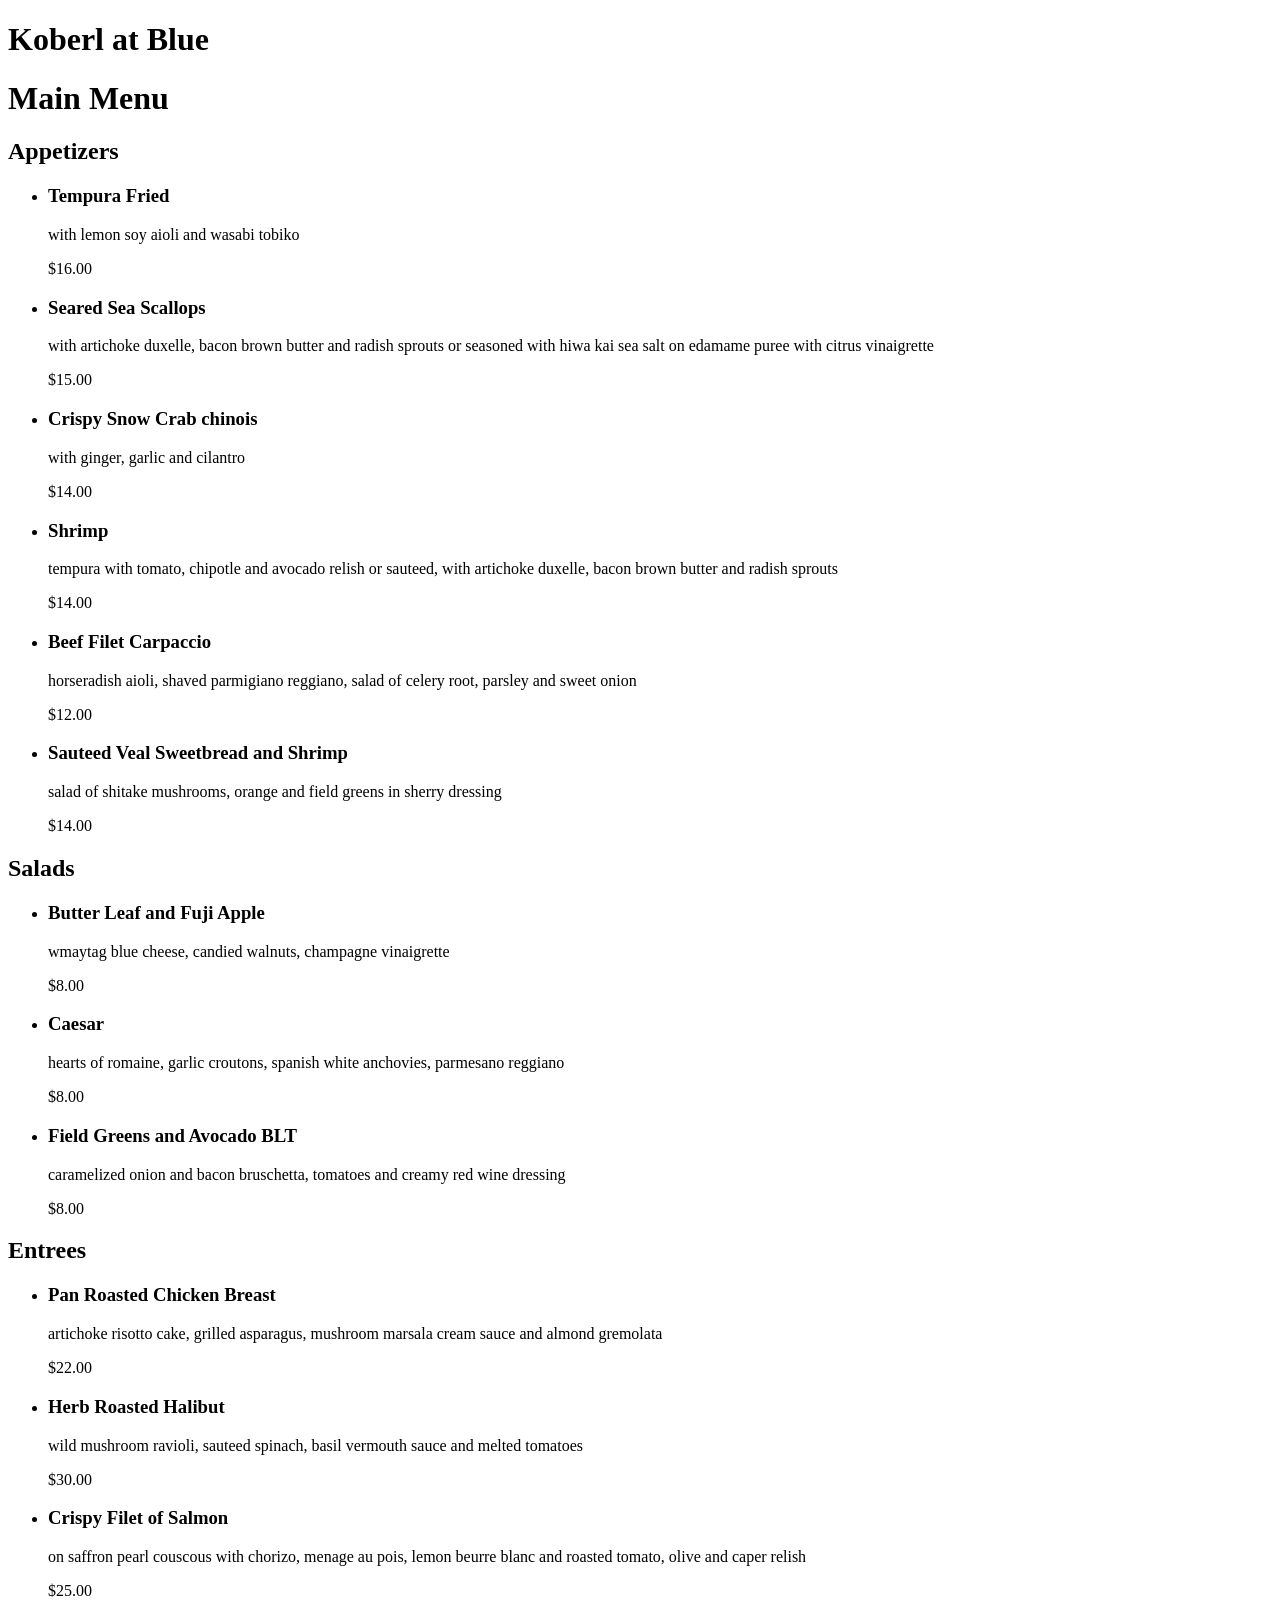
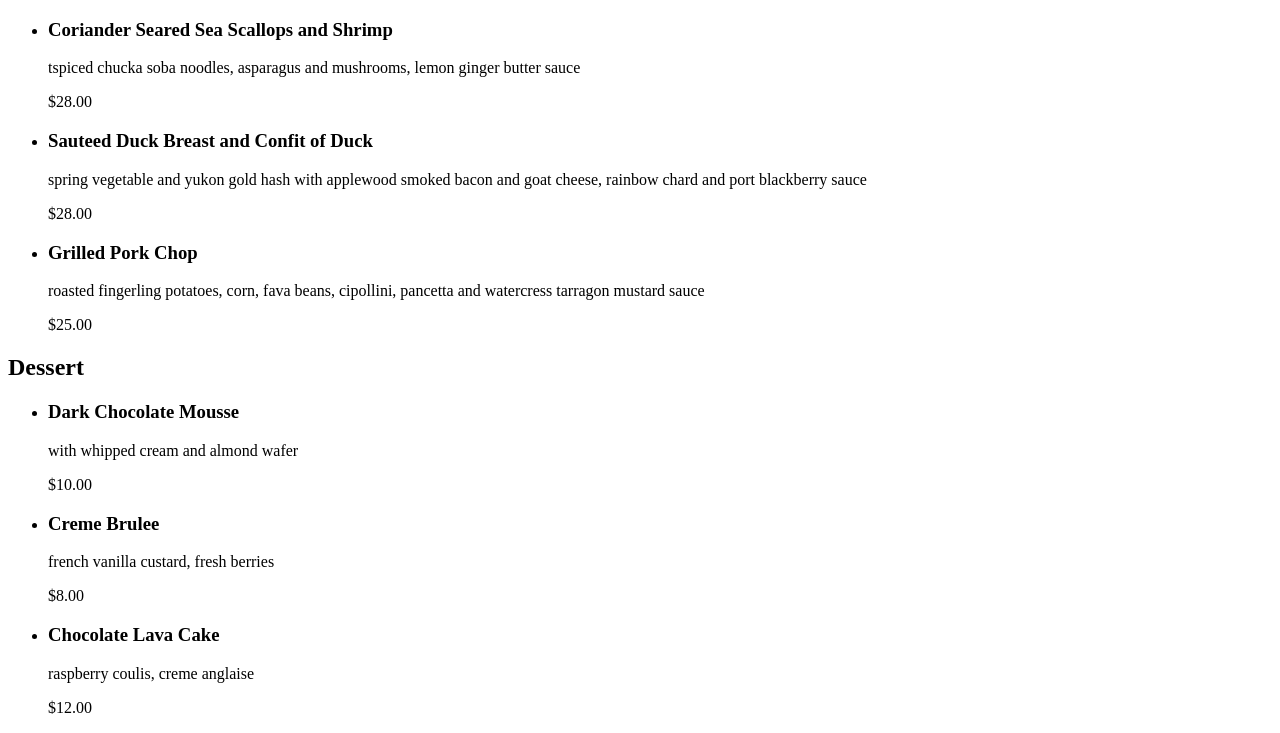
<file: grc338/restaurantmenu/index.html>
<!doctype html>  
<html lang="en">
   <head>
      <meta charset="UTF-8" />
      <meta name="viewport" content="width=device-width, initial-scale=1" />
      <meta http-equiv="Cache-Control" content="no-cache, no-store, must-revalidate" />
      <meta http-equiv="Pragma" content="no-cache" />
      <meta http-equiv="Expires" content="0" />
      <title>Koberl at Blue: Main Menu</title>
   </head>
   <body>
      <h1>Koberl at Blue </h1>
      <h1>Main Menu</h1>
      <h2>Appetizers</h2>
      <ul>
         <li>
            <h3>Tempura Fried</h3>
            <p>with lemon soy aioli and wasabi tobiko</p>
            <p>$16.00</p>
         </li>
         <li>
            <h3>Seared Sea Scallops</h3>
            <p>with artichoke duxelle, bacon brown butter
               and radish sprouts or seasoned with hiwa
               kai sea salt on edamame puree with citrus
               vinaigrette
            </p>
            <p>$15.00</p>
         </li>
         <li>
            <h3>Crispy Snow Crab chinois</h3>
            <p>with ginger, garlic and cilantro</p>
            <p>$14.00</p>
         </li>
         <li>
            <h3>Shrimp</h3>
            <p>tempura with tomato, chipotle and avocado
               relish or sauteed, with artichoke duxelle,
               bacon brown butter and radish sprouts
            </p>
            <p>$14.00</p>
         </li>
         <li>
            <h3>Beef Filet Carpaccio</h3>
            <p>horseradish aioli, shaved parmigiano reggiano,
               salad of celery root, parsley
               and sweet onion
            </p>
            <p>$12.00</p>
         </li>
         <li>
            <h3>Sauteed Veal Sweetbread and Shrimp</h3>
            <p>salad of shitake mushrooms,
               orange and field greens in sherry dressing
            </p>
            <p>$14.00</p>
         </li>
      </ul>
      <h2>Salads</h2>
      <ul>
         <li>
            <h3>Butter Leaf and Fuji Apple</h3>
            <p>wmaytag blue cheese, candied walnuts,
               champagne vinaigrette
            </p>
            <p>$8.00</p>
         </li>
         <li>
            <h3>Caesar</h3>
            <p>hearts of romaine, garlic croutons,
               spanish white anchovies, parmesano reggiano
            </p>
            <p>$8.00</p>
         </li>
         <li>
            <h3>Field Greens and Avocado BLT</h3>
            <p>caramelized onion and bacon bruschetta,
               tomatoes and creamy red wine dressing
            </p>
            <p>$8.00</p>
         </li>
      </ul>
      <h2>Entrees</h2>
      <ul>
         <li>
            <h3>Pan Roasted Chicken Breast</h3>
            <p>artichoke risotto cake, grilled asparagus,
               mushroom marsala cream sauce and almond gremolata
            </p>
            <p>$22.00</p>
         </li>
         <li>
            <h3>Herb Roasted Halibut</h3>
            <p>wild mushroom ravioli,
               sauteed spinach, basil vermouth sauce and melted tomatoes
            </p>
            <p>$30.00</p>
         </li>
         <li>
            <h3>Crispy Filet of Salmon</h3>
            <p>on saffron pearl couscous with chorizo, menage au pois,
               lemon beurre blanc and roasted tomato, olive and caper relish
            </p>
            <p>$25.00</p>
         </li>
         <li>
            <h3>Coriander Seared Sea Scallops and Shrimp</h3>
            <p>tspiced chucka soba noodles,
               asparagus and mushrooms, lemon ginger butter sauce
            </p>
            <p>$28.00</p>
         </li>
         <li>
            <h3>Sauteed Duck Breast and Confit of Duck</h3>
            <p>spring vegetable and yukon gold hash with applewood smoked bacon and goat cheese,
               rainbow chard and port blackberry sauce
            </p>
            <p>$28.00</p>
         </li>
         <li>
            <h3>Grilled Pork Chop</h3>
            <p>roasted fingerling potatoes, corn, fava beans,
               cipollini, pancetta and watercress tarragon mustard sauce
            </p>
            <p>$25.00</p>
         </li>
      </ul>
      <h2>Dessert</h2>
      <ul>
         <li>
            <h3>Dark Chocolate Mousse</h3>
            <p>with whipped cream and almond wafer</p>
            <p>$10.00</p>
         </li>
         <li>
            <h3>Creme Brulee</h3>
            <p>french vanilla custard, fresh berries</p>
            <p>$8.00</p>
         </li>
         <li>
            <h3>Chocolate Lava Cake</h3>
            <p>raspberry coulis, creme anglaise</p>
            <p>$12.00</p>
         </li>
      </ul>
   </body>
</html>
</file>
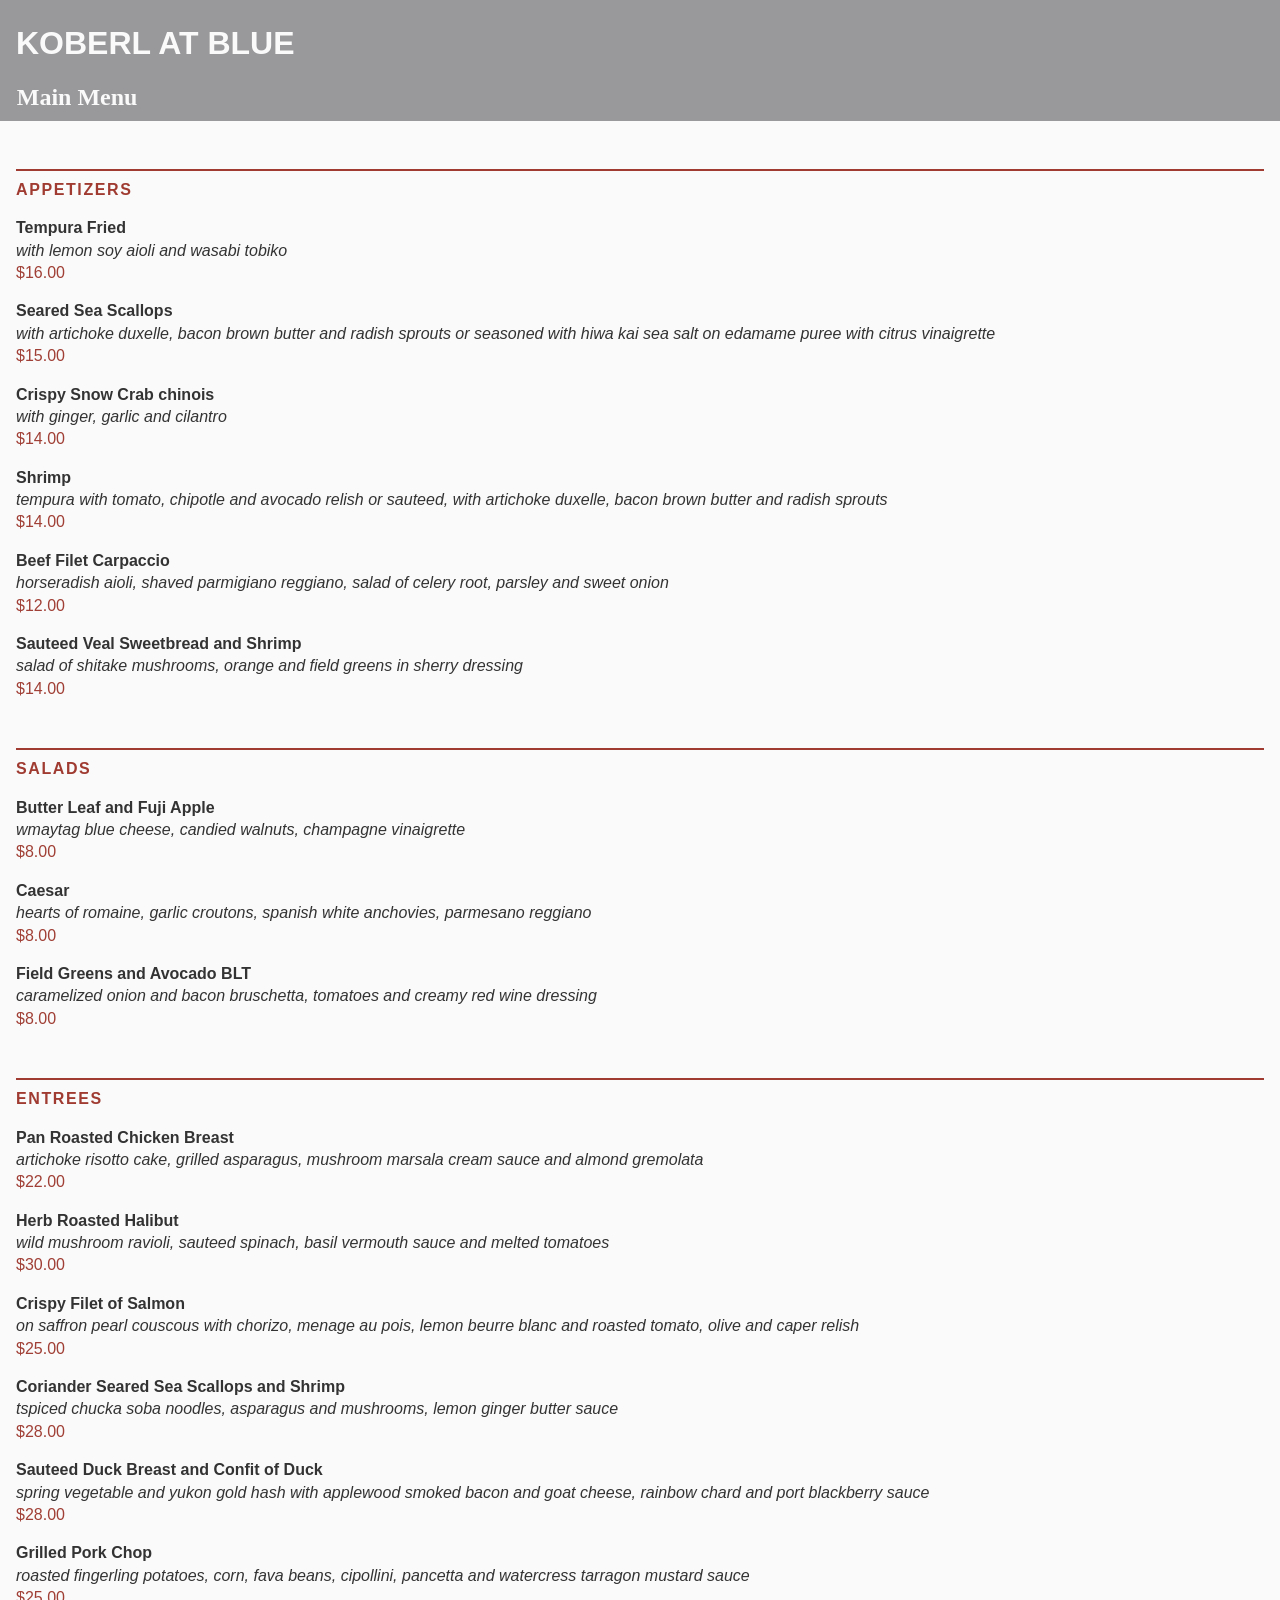
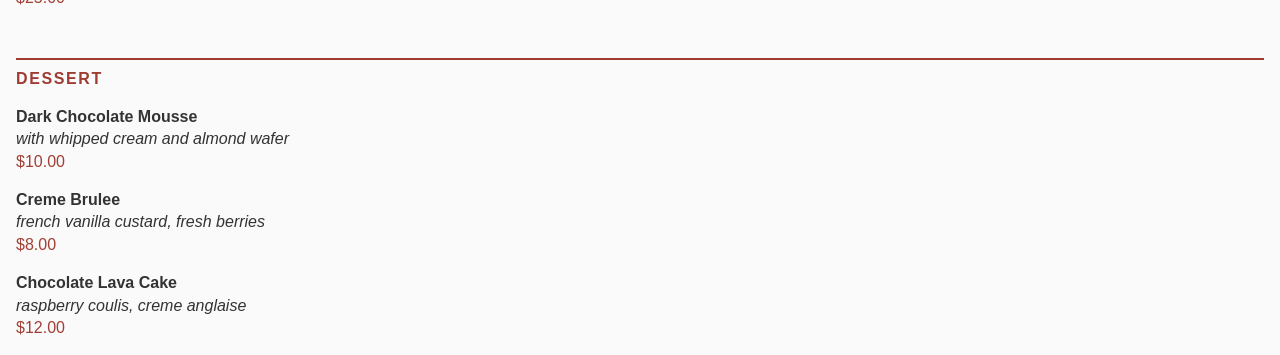
<file: grc338/restaurantmenucss/index.html>
<!doctype html>  
<html lang="en">
   <head>
      <meta charset="UTF-8" />
      <meta http-equiv="Cache-Control" content="no-cache, no-store, must-revalidate" />
      <meta http-equiv="Pragma" content="no-cache" />
      <meta http-equiv="Expires" content="0" />
      <meta name="viewport" content="width=device-width, initial-scale=1.0">  
      <link rel="stylesheet" type="text/css" href="style.css">
      <title>Koberl at Blue Menu</title>
   </head>
   <body>
      <h1>Koberl at Blue</h1>
      <h2>Main Menu</h2>
      <h3>Appetizers</h3>
      <ul>
         <li>
            <h4>Tempura Fried</h4>
            <p class="description">with lemon soy aioli and wasabi tobiko</p>
            <p class="price">$16.00</p>
         </li>
         <li>
            <h4>Seared Sea Scallops</h4>
            <p class="description">with artichoke duxelle, bacon brown butter
               and radish sprouts or seasoned with hiwa
               kai sea salt on edamame puree with citrus
               vinaigrette
            </p>
            <p class="price">$15.00</p>
         </li>
         <li>
            <h4>Crispy Snow Crab chinois</h4>
            <p class="description">with ginger, garlic and cilantro</p>
            <p class="price">$14.00</p>
         </li>
         <li>
            <h4>Shrimp</h4>
            <p class="description">tempura with tomato, chipotle and avocado
               relish or sauteed, with artichoke duxelle,
               bacon brown butter and radish sprouts
            </p>
            <p class="price">$14.00</p>
         </li>
         <li>
            <h4>Beef Filet Carpaccio</h4>
            <p class="description">horseradish aioli, shaved parmigiano reggiano,
               salad of celery root, parsley
               and sweet onion
            </p>
            <p class="price">$12.00</p>
         </li>
         <li>
            <h4>Sauteed Veal Sweetbread and Shrimp</h4>
            <p class="description">salad of shitake mushrooms,
               orange and field greens in sherry dressing
            </p>
            <p class="price">$14.00</p>
         </li>
      </ul>
      <h3>Salads</h3>
      <ul>
         <li>
            <h4>Butter Leaf and Fuji Apple</h4>
            <p class="description">wmaytag blue cheese, candied walnuts,
               champagne vinaigrette
            </p>
            <p class="price">$8.00</p>
         </li>
         <li>
            <h4>Caesar</h4>
            <p class="description">hearts of romaine, garlic croutons,
               spanish white anchovies, parmesano reggiano
            </p>
            <p class="price">$8.00</p>
         </li>
         <li>
            <h4>Field Greens and Avocado BLT</h4>
            <p class="description">caramelized onion and bacon bruschetta,
               tomatoes and creamy red wine dressing
            </p>
            <p class="price">$8.00</p>
         </li>
      </ul>
      <h3>Entrees</h3>
      <ul>
         <li>
            <h4>Pan Roasted Chicken Breast</h4>
            <p class="description">artichoke risotto cake, grilled asparagus,
               mushroom marsala cream sauce and almond gremolata
            </p>
            <p class="price">$22.00</p>
         </li>
         <li>
            <h4>Herb Roasted Halibut</h4>
            <p class="description">wild mushroom ravioli,
               sauteed spinach, basil vermouth sauce and melted tomatoes
            </p>
            <p class="price">$30.00</p>
         </li>
         <li>
            <h4>Crispy Filet of Salmon</h4>
            <p class="description">on saffron pearl couscous with chorizo, menage au pois,
               lemon beurre blanc and roasted tomato, olive and caper relish
            </p>
            <p class="price">$25.00</p>
         </li>
         <li>
            <h4>Coriander Seared Sea Scallops and Shrimp</h4>
            <p class="description">tspiced chucka soba noodles,
               asparagus and mushrooms, lemon ginger butter sauce
            </p>
            <p class="price">$28.00</p>
         </li>
         <li>
            <h4>Sauteed Duck Breast and Confit of Duck</h4>
            <p class="description">spring vegetable and yukon gold hash with applewood smoked bacon and goat cheese,
               rainbow chard and port blackberry sauce
            </p>
            <p class="price">$28.00</p>
         </li>
         <li>
            <h4>Grilled Pork Chop</h4>
            <p class="description">roasted fingerling potatoes, corn, fava beans,
               cipollini, pancetta and watercress tarragon mustard sauce
            </p>
            <p class="price">$25.00</p>
         </li>
      </ul>
      <h3>Dessert</h3>
      <ul>
         <li>
            <h4>Dark Chocolate Mousse</h4>
            <p class="description">with whipped cream and almond wafer</p>
            <p class="price">$10.00</p>
         </li>
         <li>
            <h4>Creme Brulee</h4>
            <p class="description">french vanilla custard, fresh berries</p>
            <p class="price">$8.00</p>
         </li>
         <li>
            <h4>Chocolate Lava Cake</h4>
            <p class="description">raspberry coulis, creme anglaise</p>
            <p class="price">$12.00</p>
         </li>
      </ul>
   </body>
</html>
</file>
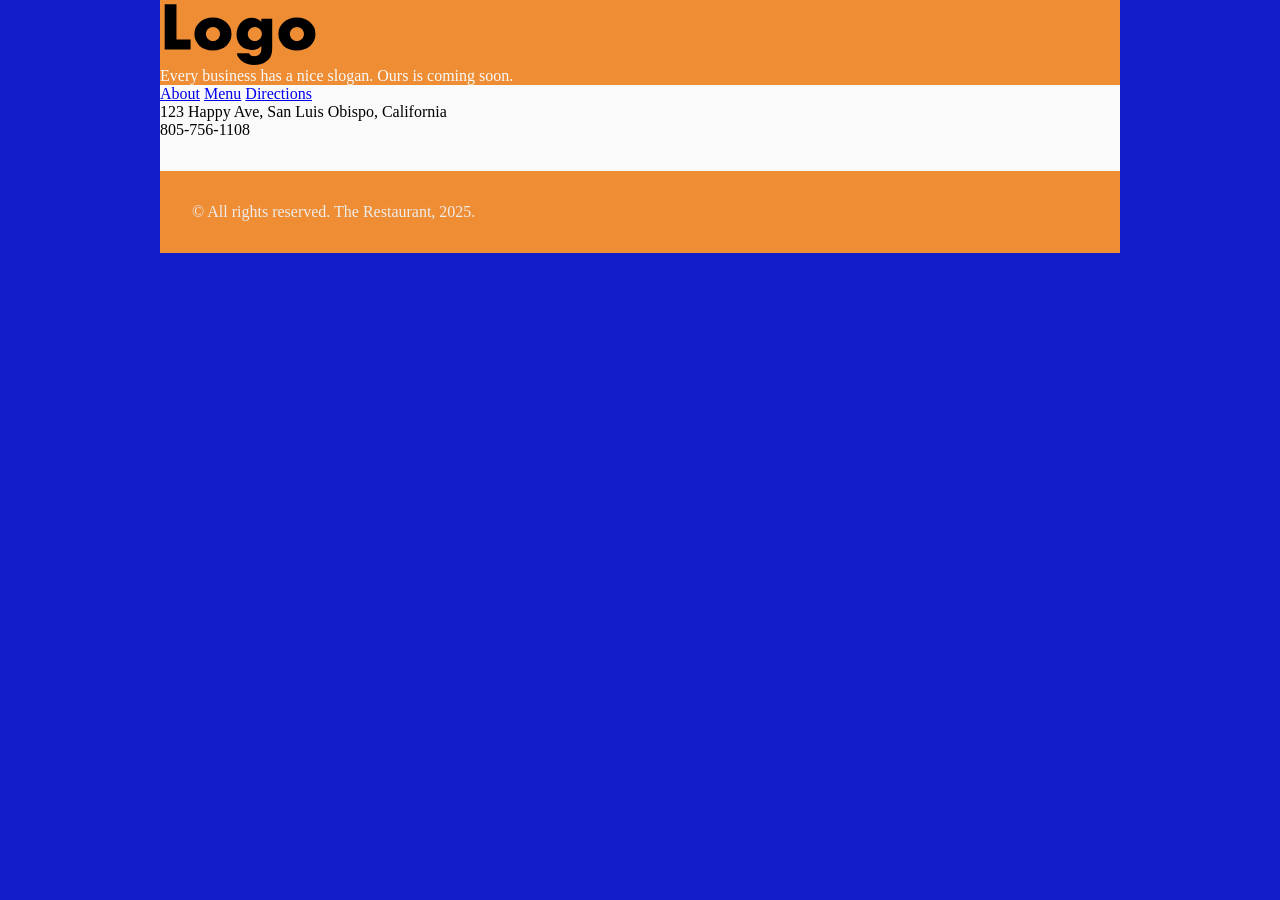
<file: grc338/website-content-hierarchy/index.html>
<!doctype html>  
    <html lang="en">  
        <head>  
            <meta charset="UTF-8">  
            <meta name="viewport" content="width=device-width, initial-scale=1">  
            <meta http-equiv="Cache-Control" content="no-cache, no-store, must-revalidate" />  
            <meta http-equiv="Pragma" content="no-cache" />  
            <meta http-equiv="Expires" content="0" />  
            <link rel="stylesheet" type="text/css" href="style.css" />
            <title>Untitled Document</title>  
        </head>   

        <body>  
        <div class="container">
           
          <header>
             <h1><a href="index.html"><img src="logo.svg" alt=""></a></h1>
             <h2>Every business has a nice slogan. Ours is coming soon.</h2>
          </header>
          <nav>
                <ul>
                    <li><a href="about.html">About</a></li>
                    <li><a href="menu.html">Menu</a></li>
                    <li><a href="Directions.html">Directions</a></li>
                </ul>
          </nav>
            <h3>123 Happy Ave, San Luis Obispo, California</h3>
            <h3>805-756-1108</h3>
          <footer>
             <p>© All rights reserved. The Restaurant, 2025.</p>
          </footer>
           
       </div>
              
        </body>  
    </html>
</file>
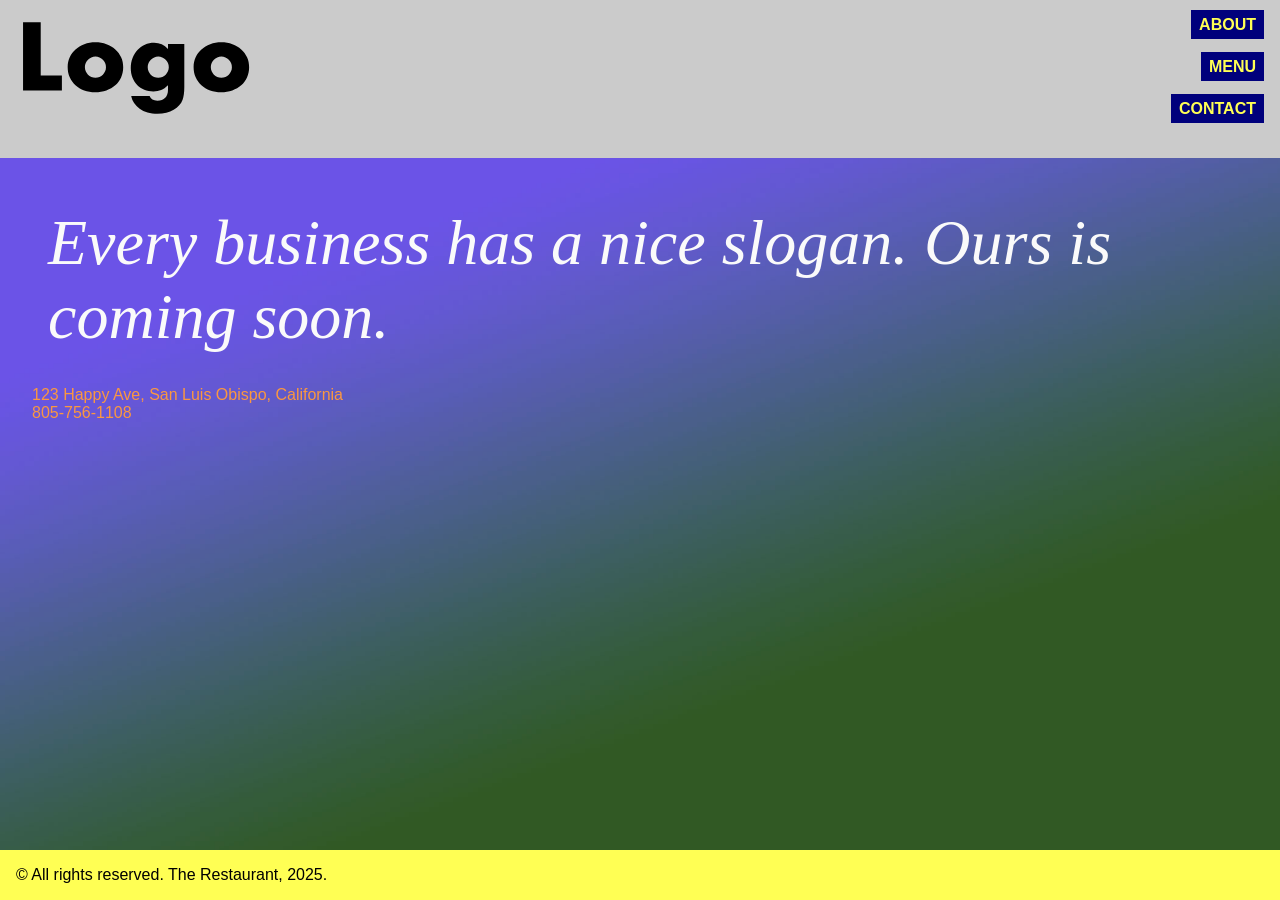
<file: grc338/website-mobile-first/index.html>
<!doctype html>  
    <html lang="en">  
        <head>  
            <meta charset="UTF-8">  
            <meta name="viewport" content="width=device-width, initial-scale=1">  
            <meta http-equiv="Cache-Control" content="no-cache, no-store, must-revalidate" />  
            <meta http-equiv="Pragma" content="no-cache" />  
            <meta http-equiv="Expires" content="0" />  
            <link rel="stylesheet" type="text/css" href="style.css" />
            <title>The Restaurant | Home</title>  
        </head>   

        <body>  
        <div class="home-container">
           
          <header>
             <h1><a href="index.html"><img src="logo.svg" alt=""></a></h1>
             <nav>
                <ul>
                    <li><a href="about.html">About</a></li>
                    <li><a href="menu.html">Menu</a></li>
                    <li><a href="contact.html">Contact</a></li>
                </ul>
          </nav>
          </header>
          <main><p class="slogan">Every business has a nice slogan. Ours is coming soon.</p>
            <address>
                <p>123 Happy Ave, San Luis Obispo, California</p>
                <p>805-756-1108</p>
            </address>
        </main>
            

            </div>
          <footer>
             <p>© All rights reserved. The Restaurant, 2025.</p>
          </footer>
           
       </div>
              
        </body>  
    </html>
</file>
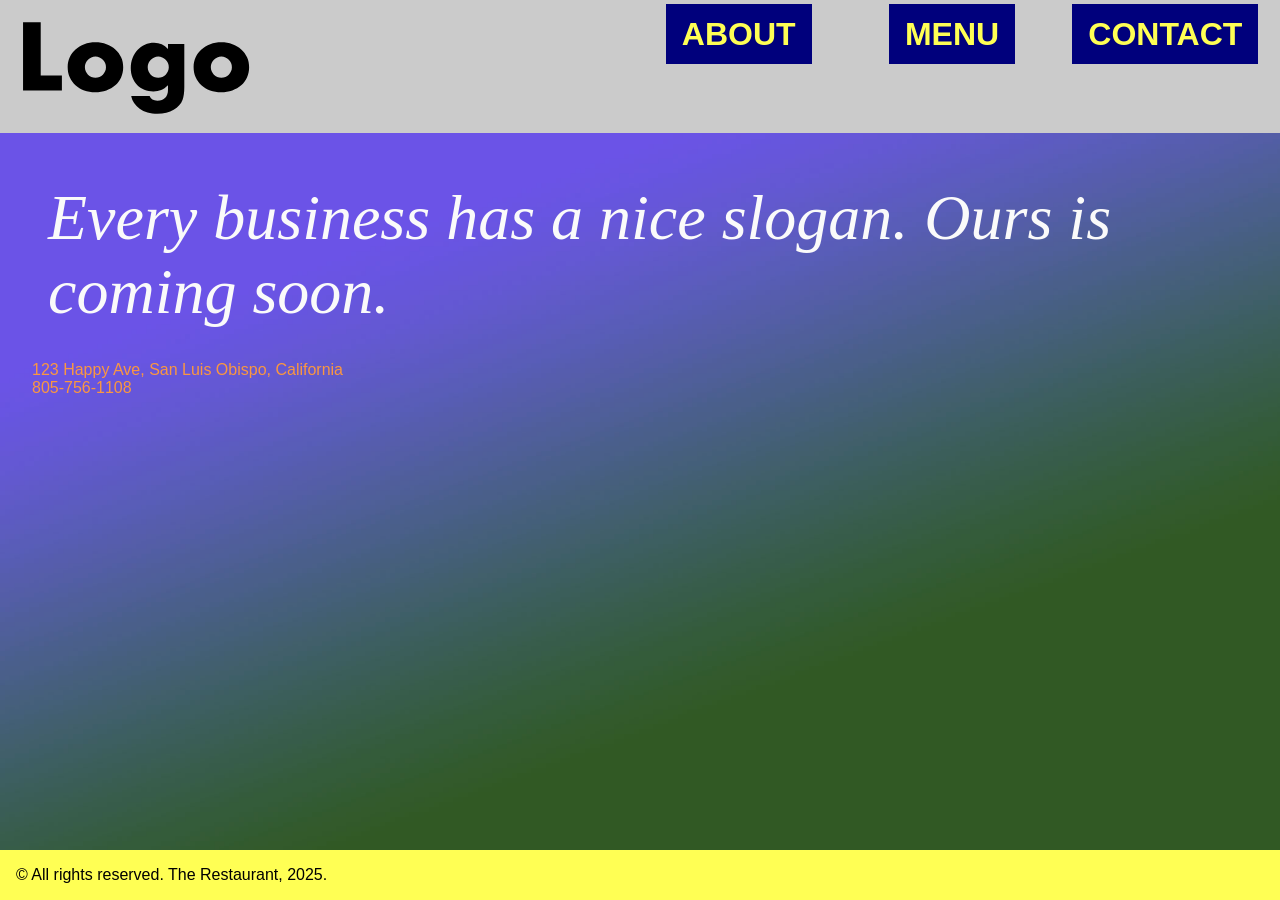
<file: grc338/website-responsive/index.html>
<!doctype html>  
    <html lang="en">  
        <head>  
            <meta charset="UTF-8">  
            <meta name="viewport" content="width=device-width, initial-scale=1">  
            <meta http-equiv="Cache-Control" content="no-cache, no-store, must-revalidate" />  
            <meta http-equiv="Pragma" content="no-cache" />  
            <meta http-equiv="Expires" content="0" />  
            <link rel="stylesheet" type="text/css" href="style.css" />
            <title>Untitled Document</title>  
        </head>   

        <body>  
        <div class="home-container">
           
          <header>
             <h1><a href="index.html"><img src="logo.svg" alt=""></a></h1>
             <nav>
                <ul>
                    <li><a href="about.html">About</a></li>
                    <li><a href="menu.html">Menu</a></li>
                    <li><a href="contact.html">Contact</a></li>
                </ul>
          </nav>
          </header>
          <main><p class="slogan">Every business has a nice slogan. Ours is coming soon.</p>
            <address>
                <p>123 Happy Ave, San Luis Obispo, California</p>
                <p>805-756-1108</p>
            </address>
        </main>
            

            </div>
          <footer>
             <p>© All rights reserved. The Restaurant, 2025.</p>
          </footer>
           
       </div>
              
        </body>  
    </html>
</file>
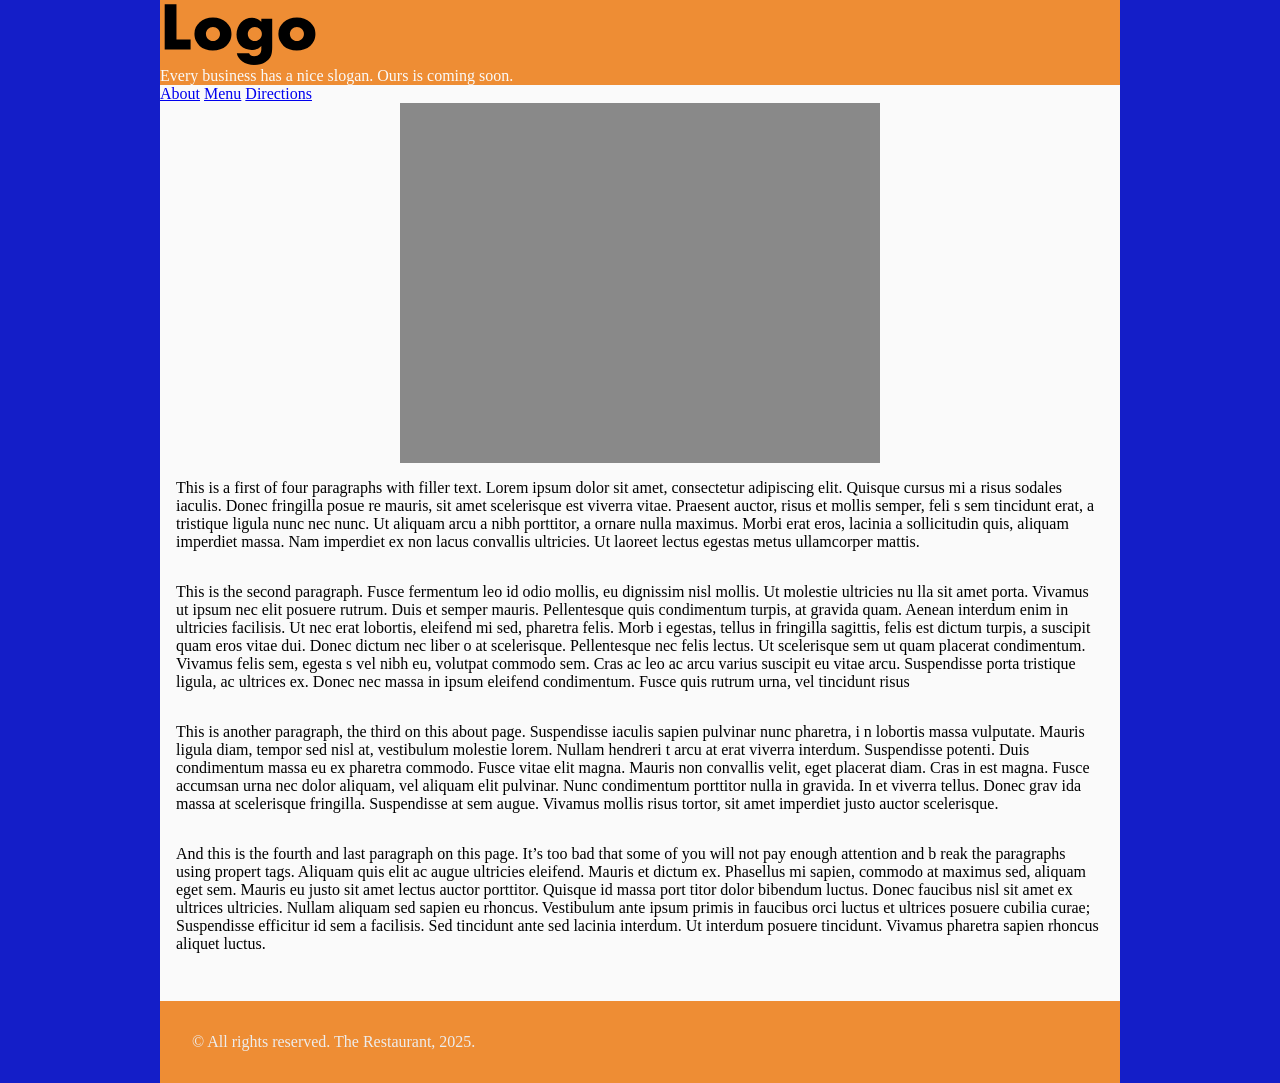
<file: grc338/website-content-hierarchy/about.html>
<!doctype html>  
    <html lang="en">  
        <head>  
            <meta charset="UTF-8">  
            <meta name="viewport" content="width=device-width, initial-scale=1">  
            <meta http-equiv="Cache-Control" content="no-cache, no-store, must-revalidate" />  
            <meta http-equiv="Pragma" content="no-cache" />  
            <meta http-equiv="Expires" content="0" />  
            <link rel="stylesheet" type="text/css" href="style.css" />
            <title>Untitled Document</title>  
        </head>   

        <body>  
        <div class="container">
           
          <header>
             <h1><a href="index.html"><img src="logo.svg" alt=""></a></h1>
             <h2>Every business has a nice slogan. Ours is coming soon.</h2>
          </header>
          <nav>
                <ul>
                    <li><a href="about.html">About</a></li>
                    <li><a href="menu.html">Menu</a></li>
                    <li><a href="Directions.html">Directions</a></li>
                </ul>
          </nav>
          <figure>
             <img src="placeholder.jpg" alt="">
         </figure>
          
         <p>
          This is a first of four paragraphs with filler text. Lorem ipsum dolor sit amet,
           consectetur adipiscing elit. Quisque cursus mi a risus sodales iaculis. Donec fringilla posue
           re mauris, sit amet scelerisque est viverra vitae. Praesent auctor, risus et mollis semper, feli
           s sem tincidunt erat, a tristique ligula nunc nec nunc. Ut aliquam arcu a nibh porttitor, a ornare
            nulla maximus. Morbi erat eros, lacinia a sollicitudin quis, aliquam imperdiet massa. Nam imperdiet ex non
             lacus convallis ultricies. Ut laoreet lectus egestas metus ullamcorper mattis.  
         </p>
         <p>
         This is the second paragraph. Fusce fermentum leo id odio mollis, eu dignissim nisl mollis. Ut molestie ultricies nu
         lla sit amet porta. Vivamus ut ipsum nec elit posuere rutrum. Duis et semper mauris. Pellentesque quis condimentum turpis,
          at gravida quam. Aenean interdum enim in ultricies facilisis. Ut nec erat lobortis, eleifend mi sed, pharetra felis. Morb
          i egestas, tellus in fringilla sagittis, felis est dictum turpis, a suscipit quam eros vitae dui. Donec dictum nec liber
          o at scelerisque. Pellentesque nec felis lectus. Ut scelerisque sem ut quam placerat condimentum. Vivamus felis sem, egesta
          s vel nibh eu, volutpat commodo sem. Cras ac leo ac arcu varius suscipit eu vitae arcu. Suspendisse porta tristique ligula,
           ac ultrices ex. Donec nec massa in ipsum eleifend condimentum. Fusce quis rutrum urna, vel tincidunt risus
         </p>
         <p>
            This is another paragraph, the third on this about page. Suspendisse iaculis sapien pulvinar nunc pharetra, i
            n lobortis massa vulputate. Mauris ligula diam, tempor sed nisl at, vestibulum molestie lorem. Nullam hendreri
            t arcu at erat viverra interdum. Suspendisse potenti. Duis condimentum massa eu ex pharetra commodo. Fusce vitae 
            elit magna. Mauris non convallis velit, eget placerat diam. Cras in est magna. Fusce accumsan urna nec dolor aliquam, vel 
            aliquam elit pulvinar. Nunc condimentum porttitor nulla in gravida. In et viverra tellus. Donec grav
            ida massa at scelerisque fringilla. 
            Suspendisse at sem augue. Vivamus mollis risus tortor, sit amet imperdiet justo auctor scelerisque.
         </p>
         <p>
           And this is the fourth and last paragraph on this page. It’s too bad that some of you will not pay enough attention and b
           reak the paragraphs using propert tags. Aliquam quis elit ac augue ultricies eleifend. Mauris et dictum ex. Phasellus mi 
           sapien, commodo at maximus sed, aliquam eget sem. Mauris eu justo sit amet lectus auctor porttitor. Quisque id massa port
           titor dolor bibendum luctus. Donec faucibus nisl sit amet ex ultrices ultricies. Nullam aliquam sed sapien eu rhoncus. 
           Vestibulum ante ipsum primis in faucibus orci luctus et ultrices posuere cubilia curae; Suspendisse efficitur id sem
            a facilisis. Sed tincidunt ante sed lacinia interdum. Ut interdum posuere tincidunt. Vivamus pharetra sapien rhoncus
             aliquet luctus. 
         </p>
      <footer>
             <p>© All rights reserved. The Restaurant, 2025.</p>
          </footer> 
         </div>
              
        </body>  
    </html>
</file>
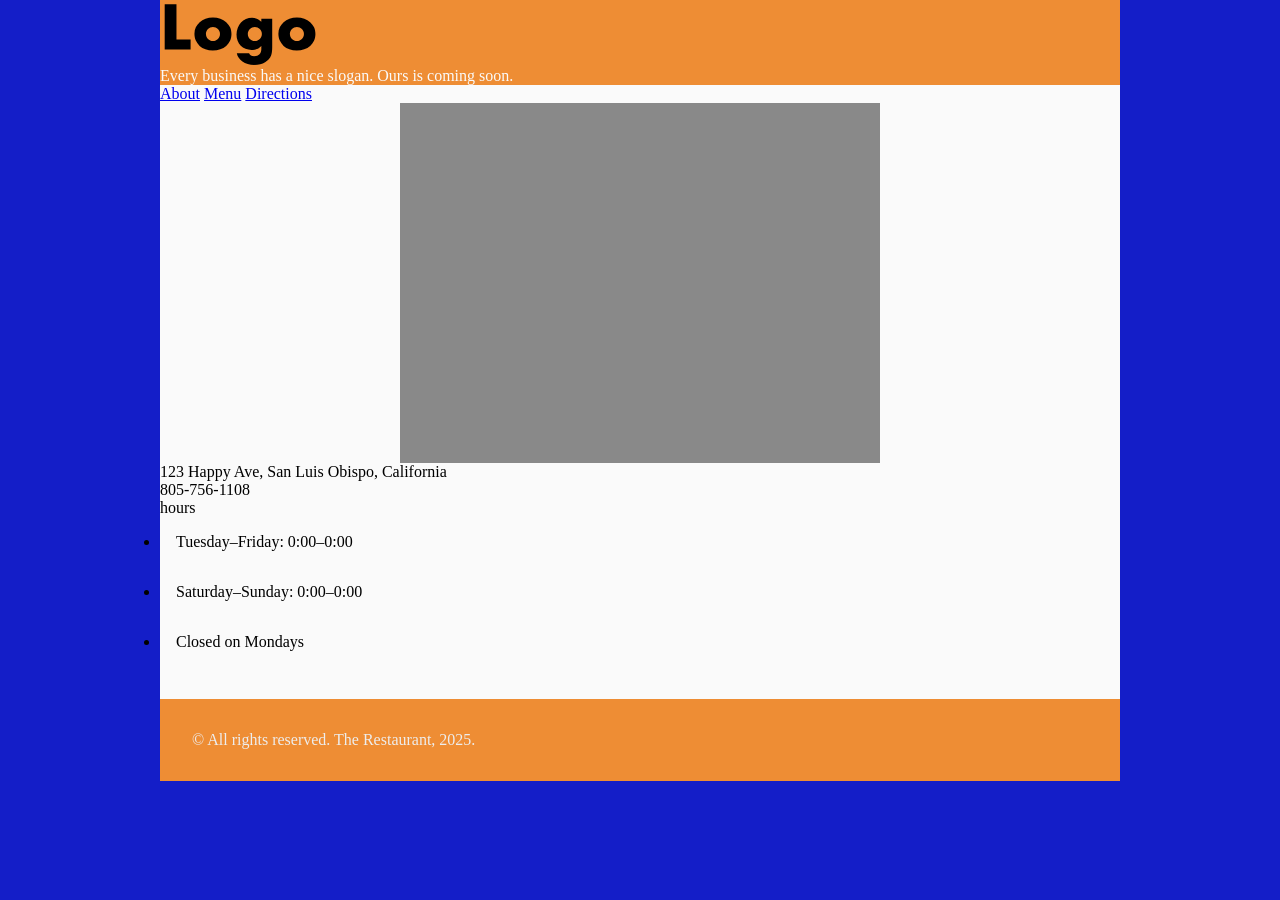
<file: grc338/website-content-hierarchy/Directions.html>
<!doctype html>  
    <html lang="en">  
        <head>  
            <meta charset="UTF-8">  
            <meta name="viewport" content="width=device-width, initial-scale=1">  
            <meta http-equiv="Cache-Control" content="no-cache, no-store, must-revalidate" />  
            <meta http-equiv="Pragma" content="no-cache" />  
            <meta http-equiv="Expires" content="0" />  
            <link rel="stylesheet" type="text/css" href="style.css" />
            <title>Untitled Document</title>  
        </head>   

        <body>  
        <div class="container">
           
          <header>
             <h1><a href="index.html"><img src="logo.svg" alt=""></a></h1>
             <h2>Every business has a nice slogan. Ours is coming soon.</h2>
          </header>
          <nav>
                <ul>
                    <li><a href="about.html">About</a></li>
                    <li><a href="menu.html">Menu</a></li>
                    <li><a href="Directions.html">Directions</a></li>
                </ul>
          </nav>
          <figure>
             <img src="placeholder.jpg" alt="">
         </figure>
         <h3>123 Happy Ave, San Luis Obispo, California</h3>
        <h3>805-756-1108</h3> 
        <h3>hours</h3>
         <ul>
            <li>
                <p>Tuesday–Friday: 0:00–0:00</p>
            </li>
            <li>
                <p>Saturday–Sunday: 0:00–0:00</p>
            </li>
            <li>
                <p>Closed on Mondays</p>
            </li>
         </ul>
      <footer>
             <p>© All rights reserved. The Restaurant, 2025.</p>
          </footer> 
         </div>
              
        </body>  
    </html>
</file>
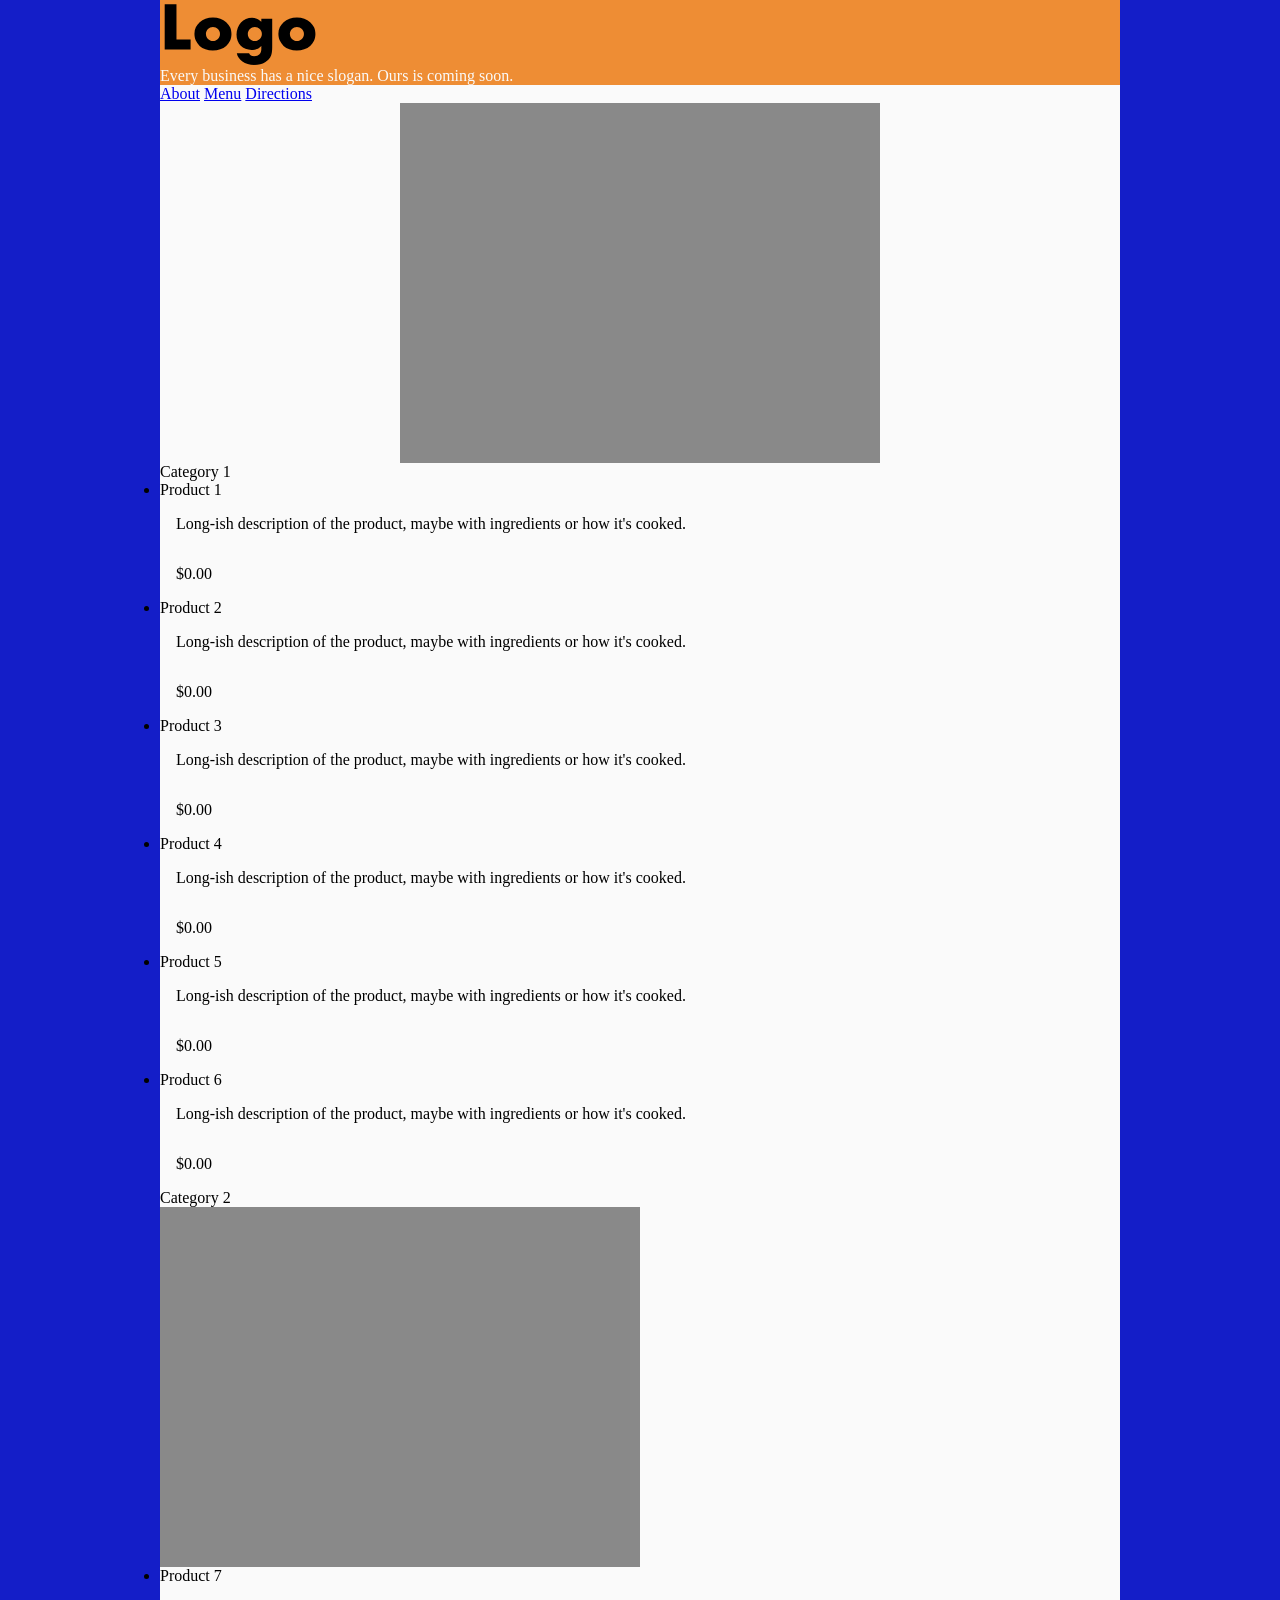
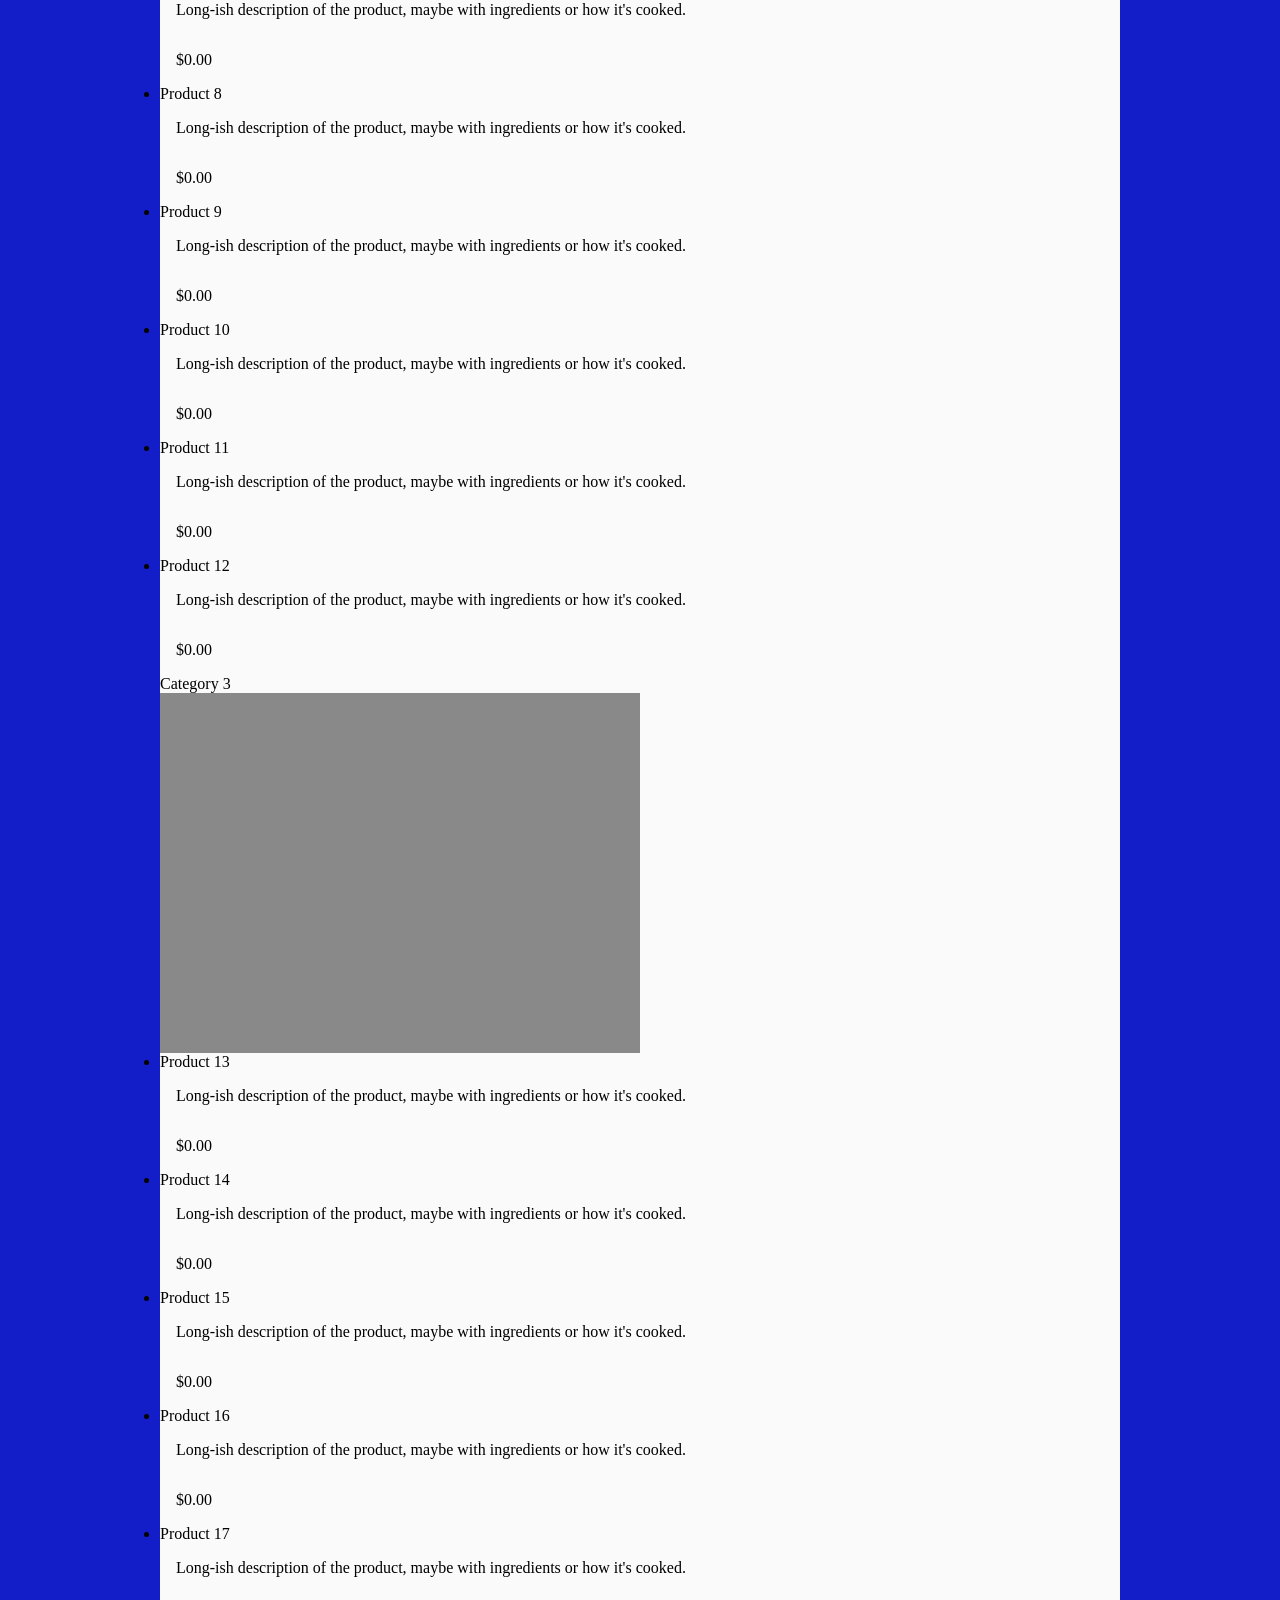
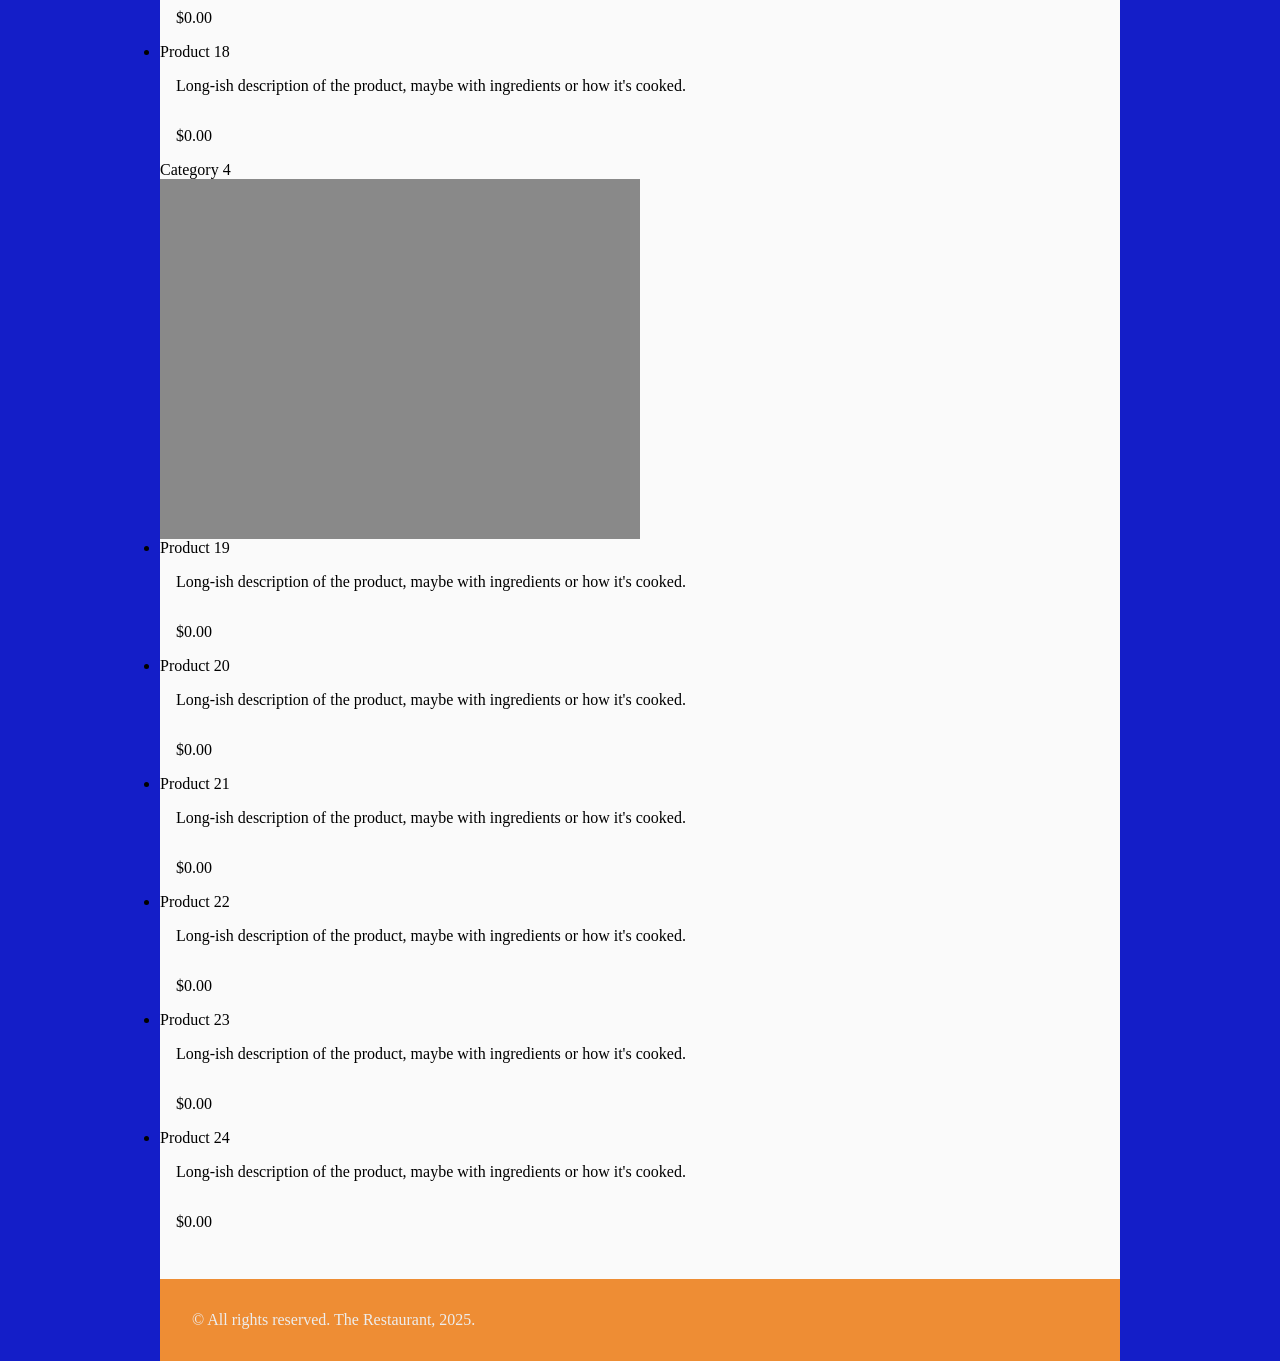
<file: grc338/website-content-hierarchy/menu.html>
<!doctype html>  
    <html lang="en">  
        <head>  
            <meta charset="UTF-8">  
            <meta name="viewport" content="width=device-width, initial-scale=1">  
            <meta http-equiv="Cache-Control" content="no-cache, no-store, must-revalidate" />  
            <meta http-equiv="Pragma" content="no-cache" />  
            <meta http-equiv="Expires" content="0" />  
            <link rel="stylesheet" type="text/css" href="style.css" />
            <title>Untitled Document</title>  
        </head>   

        <body>  
        <div class="container">
           
          <header>
             <h1><a href="index.html"><img src="logo.svg" alt=""></a></h1>
             <h2>Every business has a nice slogan. Ours is coming soon.</h2>
          </header>
          <nav>
                <ul>
                    <li><a href="about.html">About</a></li>
                    <li><a href="menu.html">Menu</a></li>
                    <li><a href="Directions.html">Directions</a></li>
                </ul>
          </nav>
          <figure>
             <img src="placeholder.jpg" alt="">
         </figure>
          
         <h3>Category 1</h3>

<ul>
    <li>
        <h4>Product 1</h4>
        <p>Long-ish description of the product, maybe with ingredients or how it's cooked.</p>
        <p>$0.00</p>
    </li>

    <li>
        <h4>Product 2</h4>
        <p>Long-ish description of the product, maybe with ingredients or how it's cooked.</p>
        <p>$0.00</p>
    </li>

    <li>
        <h4>Product 3</h4>
        <p>Long-ish description of the product, maybe with ingredients or how it's cooked.</p>
        <p>$0.00</p>
    </li>

    <li>
        <h4>Product 4</h4>
        <p>Long-ish description of the product, maybe with ingredients or how it's cooked.</p>
        <p>$0.00</p>
    </li>

    <li>
        <h4>Product 5</h4>
        <p>Long-ish description of the product, maybe with ingredients or how it's cooked.</p>
        <p>$0.00</p>
    </li>

    <li>
        <h4>Product 6</h4>
        <p>Long-ish description of the product, maybe with ingredients or how it's cooked.</p>
        <p>$0.00</p>
    </li>
</ul>

<h3>Category 2</h3>

<img src="placeholder.jpg" alt="">

<ul>
    <li>
        <h4>Product 7</h4>
        <p>Long-ish description of the product, maybe with ingredients or how it's cooked.</p>
        <p>$0.00</p>
    </li>

    <li>
        <h4>Product 8</h4>
        <p>Long-ish description of the product, maybe with ingredients or how it's cooked.</p>
        <p>$0.00</p>
    </li>

    <li>
        <h4>Product 9</h4>
        <p>Long-ish description of the product, maybe with ingredients or how it's cooked.</p>
        <p>$0.00</p>
    </li>

    <li>
        <h4>Product 10</h4>
        <p>Long-ish description of the product, maybe with ingredients or how it's cooked.</p>
        <p>$0.00</p>
    </li>

    <li>
        <h4>Product 11</h4>
        <p>Long-ish description of the product, maybe with ingredients or how it's cooked.</p>
        <p>$0.00</p>
    </li>

    <li>
        <h4>Product 12</h4>
        <p>Long-ish description of the product, maybe with ingredients or how it's cooked.</p>
        <p>$0.00</p>
    </li>
</ul>

<h3>Category 3</h3>

<img src="placeholder.jpg" alt="">

<ul>
    <li>
        <h4>Product 13</h4>
        <p>Long-ish description of the product, maybe with ingredients or how it's cooked.</p>
        <p>$0.00</p>
    </li>

    <li>
        <h4>Product 14</h4>
        <p>Long-ish description of the product, maybe with ingredients or how it's cooked.</p>
        <p>$0.00</p>
    </li>

    <li>
        <h4>Product 15</h4>
        <p>Long-ish description of the product, maybe with ingredients or how it's cooked.</p>
        <p>$0.00</p>
    </li>

    <li>
        <h4>Product 16</h4>
        <p>Long-ish description of the product, maybe with ingredients or how it's cooked.</p>
        <p>$0.00</p>
    </li>

    <li>
        <h4>Product 17</h4>
        <p>Long-ish description of the product, maybe with ingredients or how it's cooked.</p>
        <p>$0.00</p>
    </li>

    <li>
        <h4>Product 18</h4>
        <p>Long-ish description of the product, maybe with ingredients or how it's cooked.</p>
        <p>$0.00</p>
    </li>
</ul>

<h3>Category 4</h3>

<img src="placeholder.jpg" alt="">

<ul>
    <li>
        <h4>Product 19</h4>
        <p>Long-ish description of the product, maybe with ingredients or how it's cooked.</p>
        <p>$0.00</p>
    </li>

    <li>
        <h4>Product 20</h4>
        <p>Long-ish description of the product, maybe with ingredients or how it's cooked.</p>
        <p>$0.00</p>
    </li>

    <li>
        <h4>Product 21</h4>
        <p>Long-ish description of the product, maybe with ingredients or how it's cooked.</p>
        <p>$0.00</p>
    </li>

    <li>
        <h4>Product 22</h4>
        <p>Long-ish description of the product, maybe with ingredients or how it's cooked.</p>
        <p>$0.00</p>
    </li>

    <li>
        <h4>Product 23</h4>
        <p>Long-ish description of the product, maybe with ingredients or how it's cooked.</p>
        <p>$0.00</p>
    </li>

    <li>
        <h4>Product 24</h4>
        <p>Long-ish description of the product, maybe with ingredients or how it's cooked.</p>
        <p>$0.00</p>
    </li>
</ul>
      <footer>
             <p>© All rights reserved. The Restaurant, 2025.</p>
          </footer> 
         </div>
              
        </body>  
    </html>
</file>
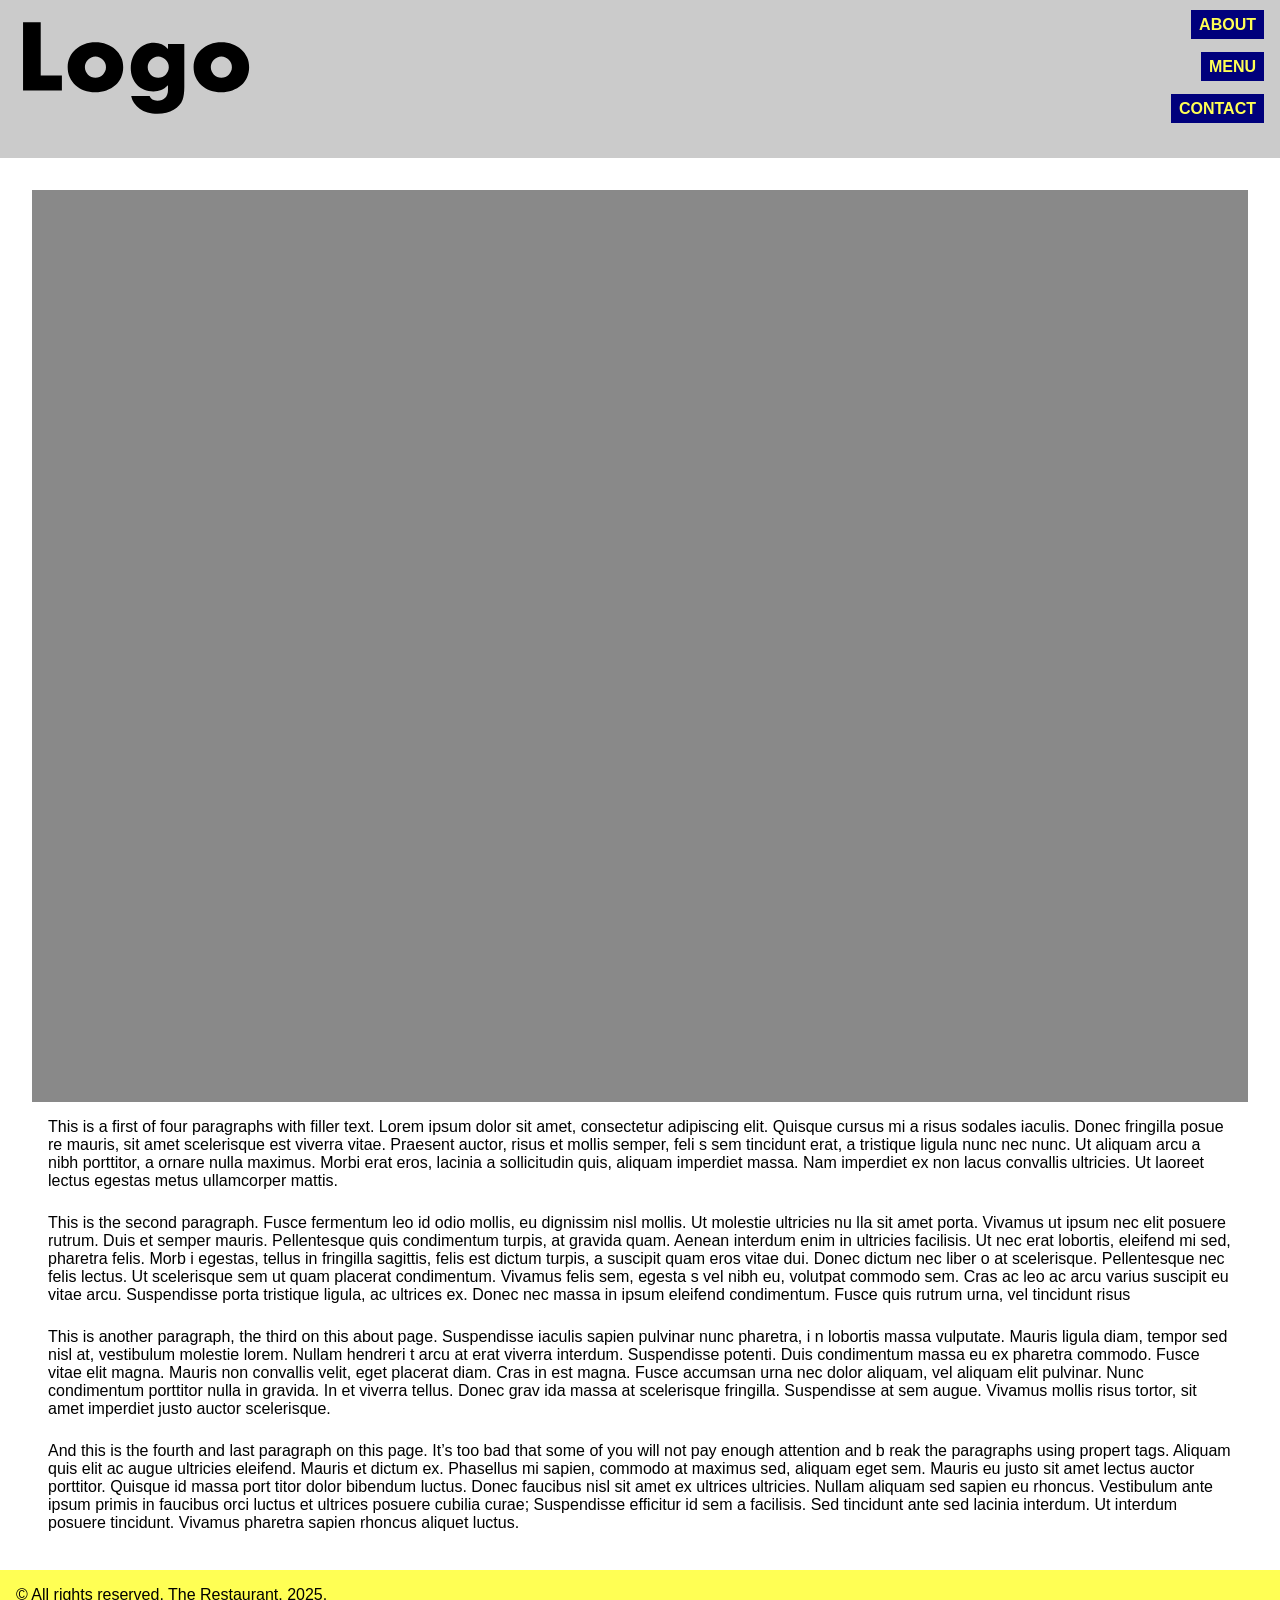
<file: grc338/website-mobile-first/about.html>
<!doctype html>  
    <html lang="en">  
        <head>  
            <meta charset="UTF-8">  
            <meta name="viewport" content="width=device-width, initial-scale=1">  
            <meta http-equiv="Cache-Control" content="no-cache, no-store, must-revalidate" />  
            <meta http-equiv="Pragma" content="no-cache" />  
            <meta http-equiv="Expires" content="0" />  
            <link rel="stylesheet" type="text/css" href="style.css" />
            <title>The Restaurant | About</title>  
        </head>   

        <body>  
        <div class="container">
           
          <header>
             <h1><a href="index.html"><img src="logo.svg" alt=""></a></h1>
             <nav>
                <ul>
                    <li><a href="about.html">About</a></li>
                    <li><a href="menu.html">Menu</a></li>
                    <li><a href="contact.html">Contact</a></li>
                </ul>
          </nav>
          </header>
          
        <main>
        <figure>
             <img src="placeholder.jpg" alt="">
         </figure>
        <p>
          This is a first of four paragraphs with filler text. Lorem ipsum dolor sit amet,
           consectetur adipiscing elit. Quisque cursus mi a risus sodales iaculis. Donec fringilla posue
           re mauris, sit amet scelerisque est viverra vitae. Praesent auctor, risus et mollis semper, feli
           s sem tincidunt erat, a tristique ligula nunc nec nunc. Ut aliquam arcu a nibh porttitor, a ornare
            nulla maximus. Morbi erat eros, lacinia a sollicitudin quis, aliquam imperdiet massa. Nam imperdiet ex non
             lacus convallis ultricies. Ut laoreet lectus egestas metus ullamcorper mattis.  
         </p>
         <p>
         This is the second paragraph. Fusce fermentum leo id odio mollis, eu dignissim nisl mollis. Ut molestie ultricies nu
         lla sit amet porta. Vivamus ut ipsum nec elit posuere rutrum. Duis et semper mauris. Pellentesque quis condimentum turpis,
          at gravida quam. Aenean interdum enim in ultricies facilisis. Ut nec erat lobortis, eleifend mi sed, pharetra felis. Morb
          i egestas, tellus in fringilla sagittis, felis est dictum turpis, a suscipit quam eros vitae dui. Donec dictum nec liber
          o at scelerisque. Pellentesque nec felis lectus. Ut scelerisque sem ut quam placerat condimentum. Vivamus felis sem, egesta
          s vel nibh eu, volutpat commodo sem. Cras ac leo ac arcu varius suscipit eu vitae arcu. Suspendisse porta tristique ligula,
           ac ultrices ex. Donec nec massa in ipsum eleifend condimentum. Fusce quis rutrum urna, vel tincidunt risus
         </p>
         <p>
            This is another paragraph, the third on this about page. Suspendisse iaculis sapien pulvinar nunc pharetra, i
            n lobortis massa vulputate. Mauris ligula diam, tempor sed nisl at, vestibulum molestie lorem. Nullam hendreri
            t arcu at erat viverra interdum. Suspendisse potenti. Duis condimentum massa eu ex pharetra commodo. Fusce vitae 
            elit magna. Mauris non convallis velit, eget placerat diam. Cras in est magna. Fusce accumsan urna nec dolor aliquam, vel 
            aliquam elit pulvinar. Nunc condimentum porttitor nulla in gravida. In et viverra tellus. Donec grav
            ida massa at scelerisque fringilla. 
            Suspendisse at sem augue. Vivamus mollis risus tortor, sit amet imperdiet justo auctor scelerisque.
         </p>
         <p>
           And this is the fourth and last paragraph on this page. It’s too bad that some of you will not pay enough attention and b
           reak the paragraphs using propert tags. Aliquam quis elit ac augue ultricies eleifend. Mauris et dictum ex. Phasellus mi 
           sapien, commodo at maximus sed, aliquam eget sem. Mauris eu justo sit amet lectus auctor porttitor. Quisque id massa port
           titor dolor bibendum luctus. Donec faucibus nisl sit amet ex ultrices ultricies. Nullam aliquam sed sapien eu rhoncus. 
           Vestibulum ante ipsum primis in faucibus orci luctus et ultrices posuere cubilia curae; Suspendisse efficitur id sem
            a facilisis. Sed tincidunt ante sed lacinia interdum. Ut interdum posuere tincidunt. Vivamus pharetra sapien rhoncus
             aliquet luctus. 
         </p>
        </main>
         
      <footer>
             <p>© All rights reserved. The Restaurant, 2025.</p>
          </footer> 
         </div>
              
        </body>  
    </html>
</file>
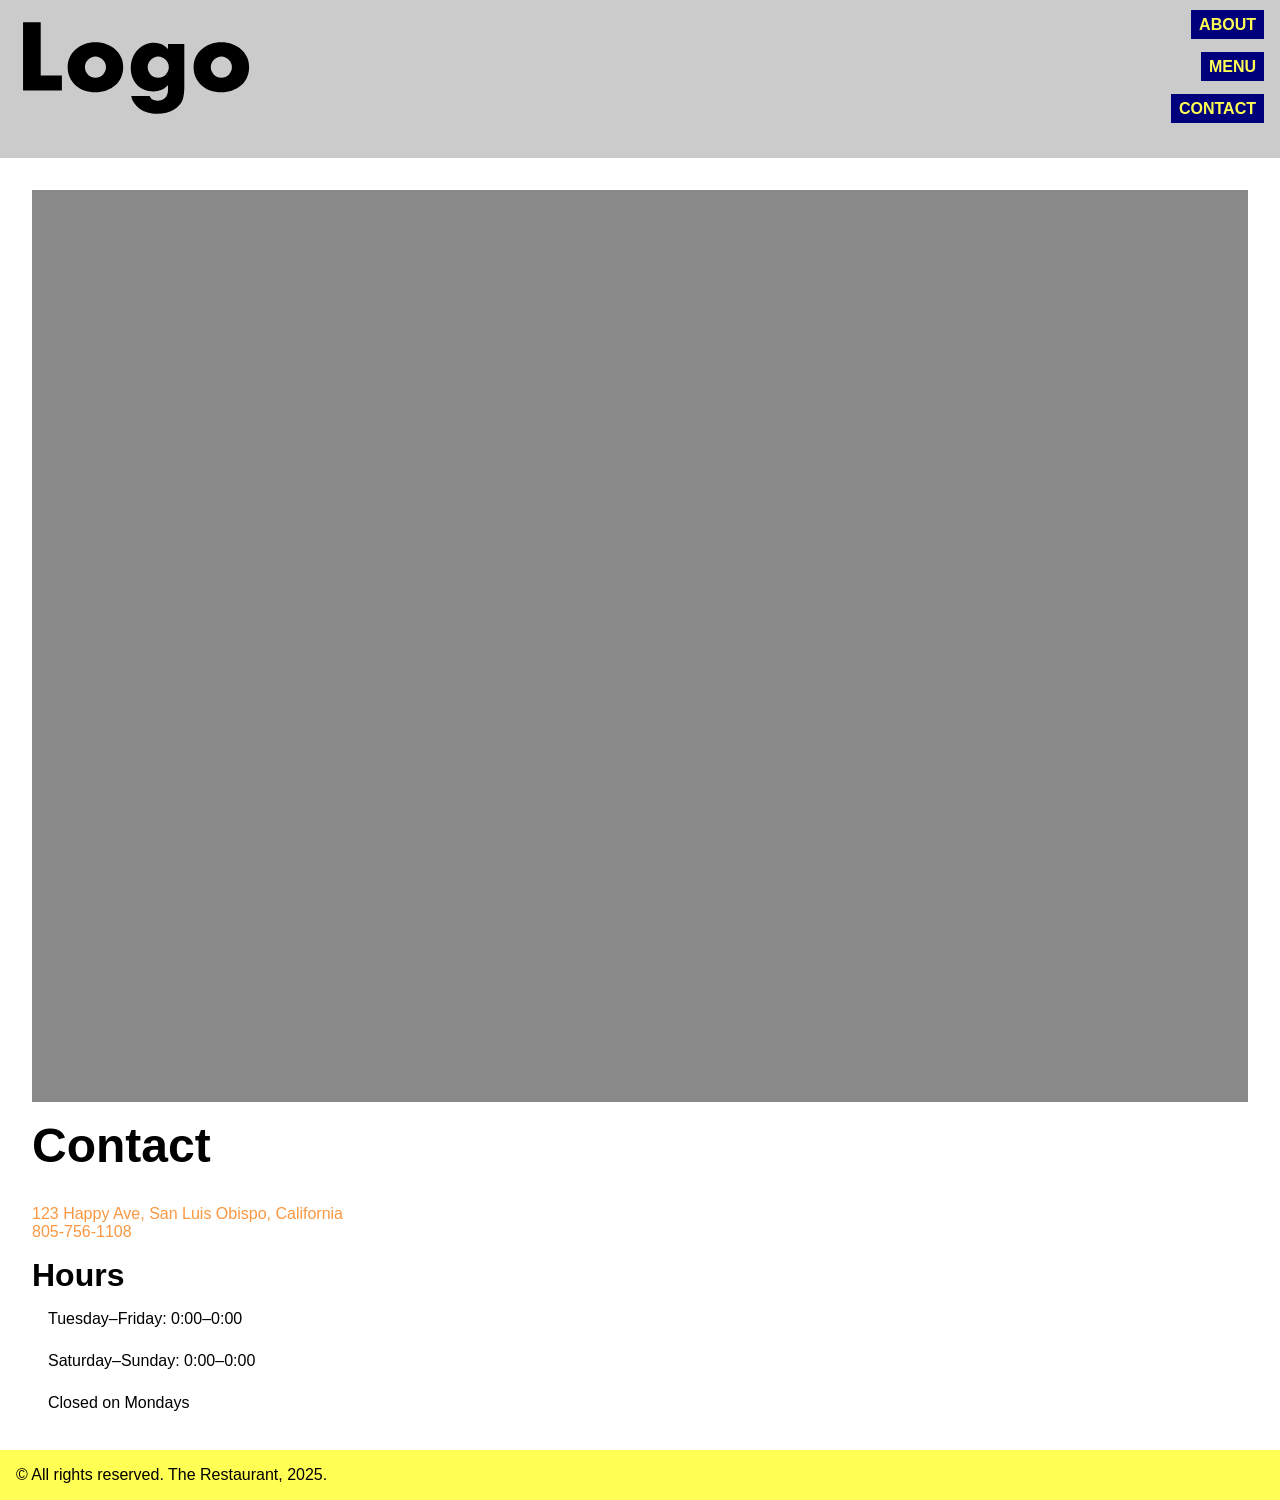
<file: grc338/website-mobile-first/contact.html>
<!doctype html>  
    <html lang="en">  
        <head>  
            <meta charset="UTF-8">  
            <meta name="viewport" content="width=device-width, initial-scale=1">  
            <meta http-equiv="Cache-Control" content="no-cache, no-store, must-revalidate" />  
            <meta http-equiv="Pragma" content="no-cache" />  
            <meta http-equiv="Expires" content="0" />  
            <link rel="stylesheet" type="text/css" href="style.css" />
            <title>The Restaurant | Contact</title>  
        </head>   

        <body>  
        <div class="container">
           
          <header>
             <h1><a href="index.html"><img src="logo.svg" alt=""></a></h1>
             <nav>
                <ul>
                    <li><a href="about.html">About</a></li>
                    <li><a href="menu.html">Menu</a></li>
                    <li><a href="contact.html">Contact</a></li>
                </ul>
          </nav>
          </header>
        
         <main> 
        <figure>
             <img src="placeholder.jpg" alt="">
         </figure>
        <h2>Contact</h2>
        <address>
            <p>123 Happy Ave, San Luis Obispo, California</p>
            <p>805-756-1108</p>
        </address>
        <h3>Hours</h3>
         <ul>
            <li>
                <p>Tuesday–Friday: 0:00–0:00</p>
            </li>
            <li>
                <p>Saturday–Sunday: 0:00–0:00</p>
            </li>
            <li>
                <p>Closed on Mondays</p>
            </li>
         </ul></main>
       
      <footer>
             <p>© All rights reserved. The Restaurant, 2025.</p>
          </footer> 
         </div>
              
        </body>  
    </html>
</file>
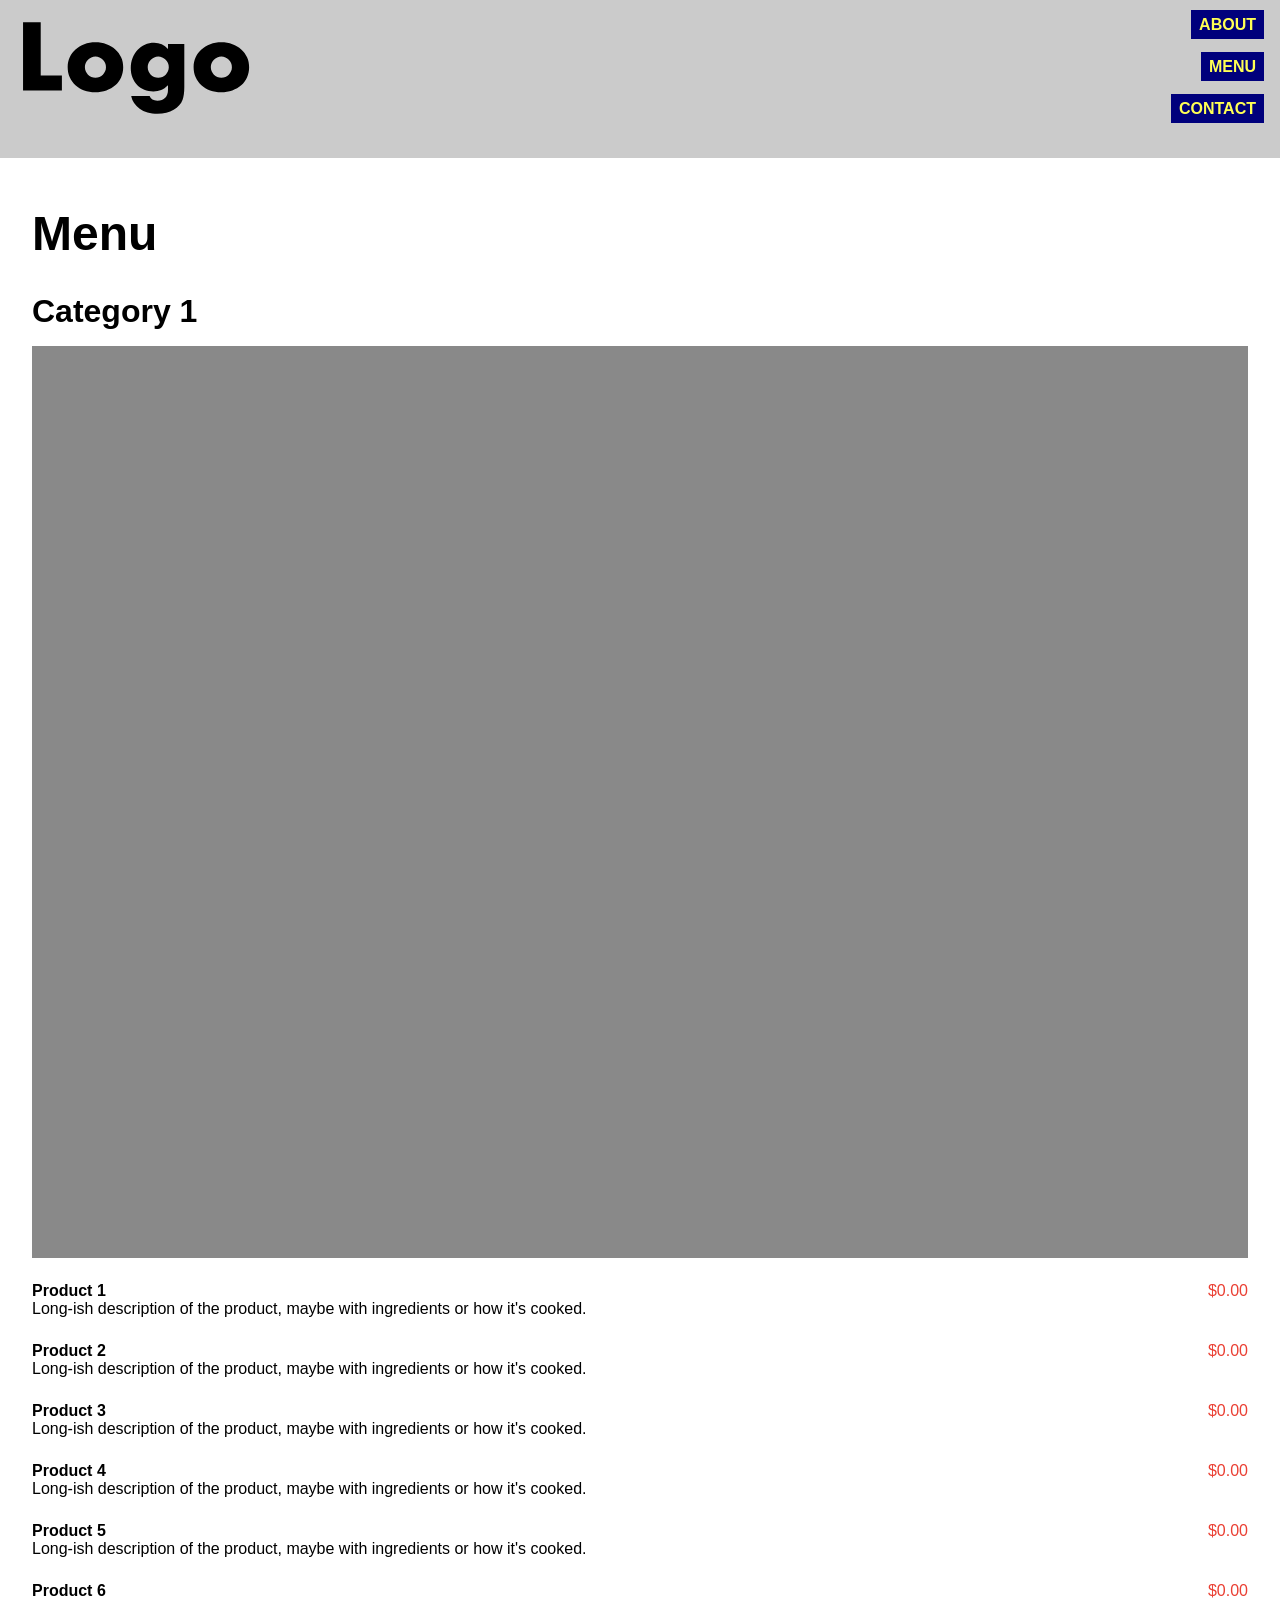
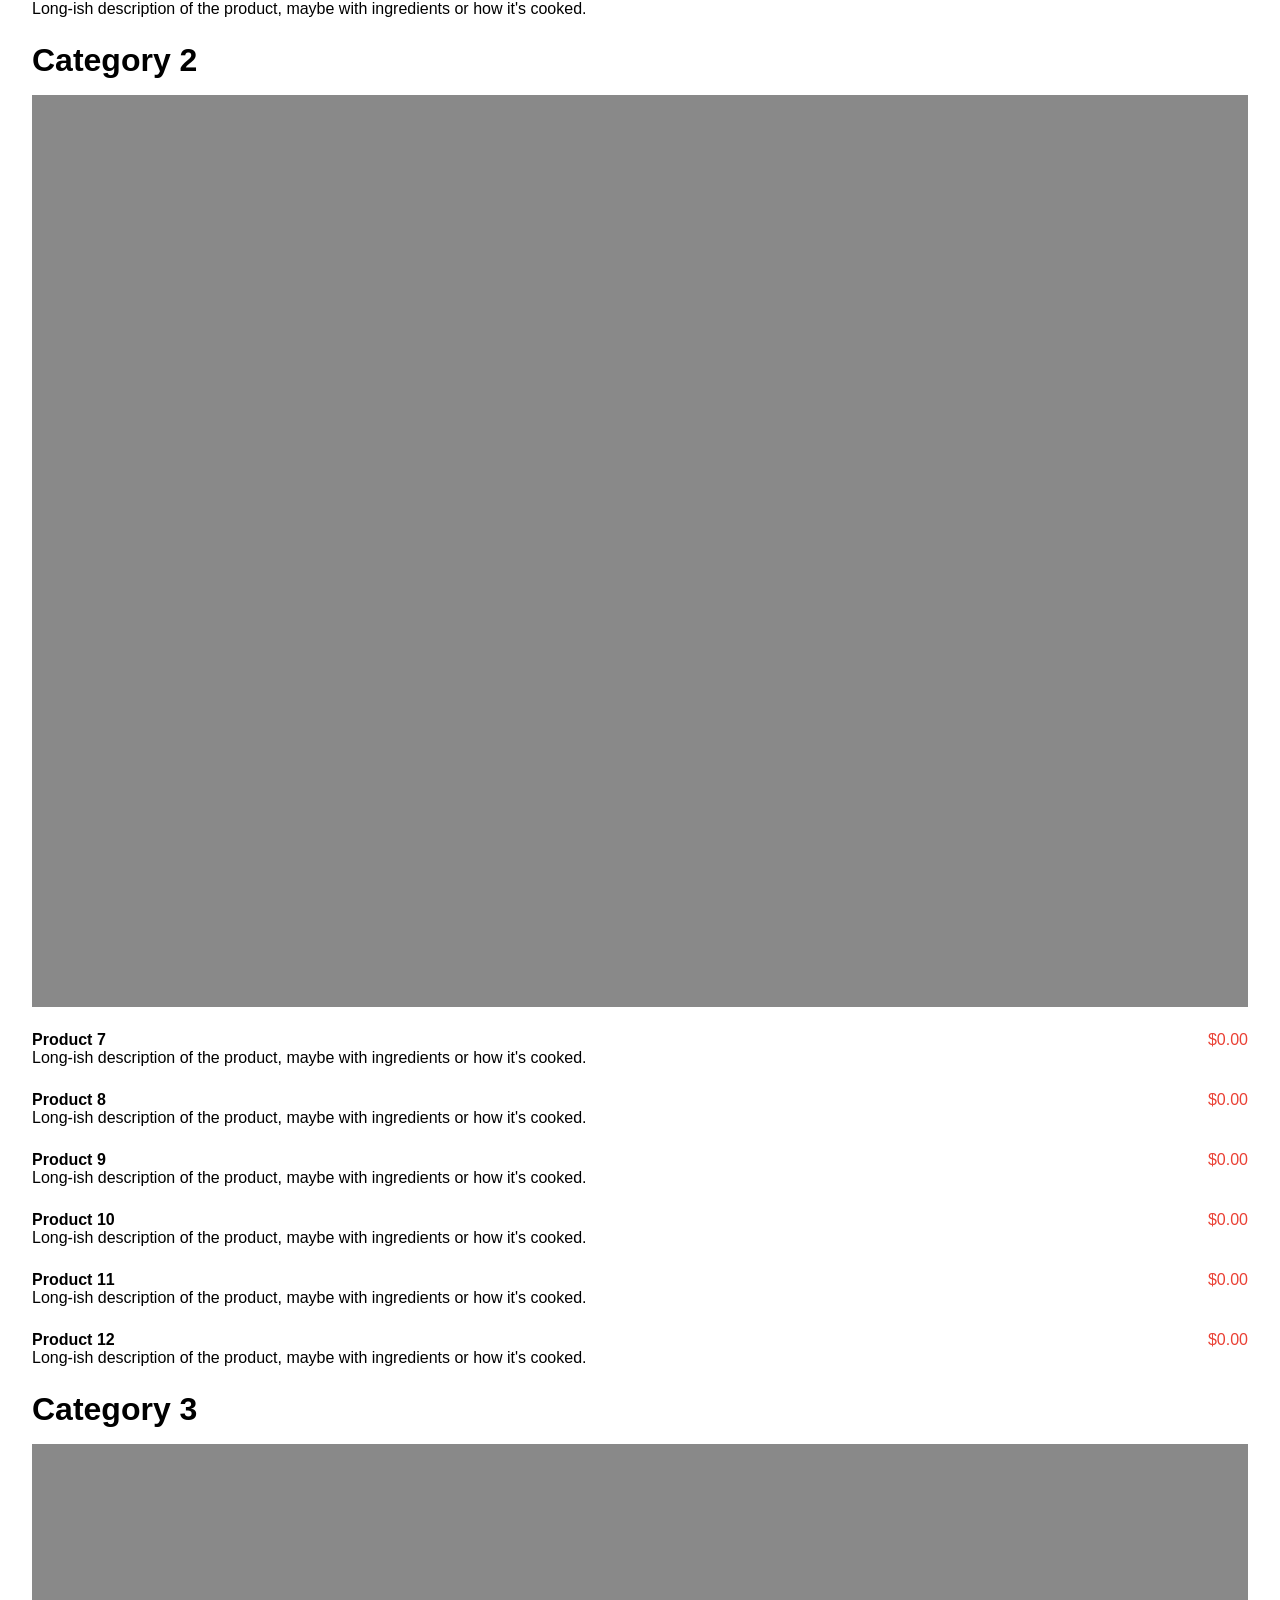
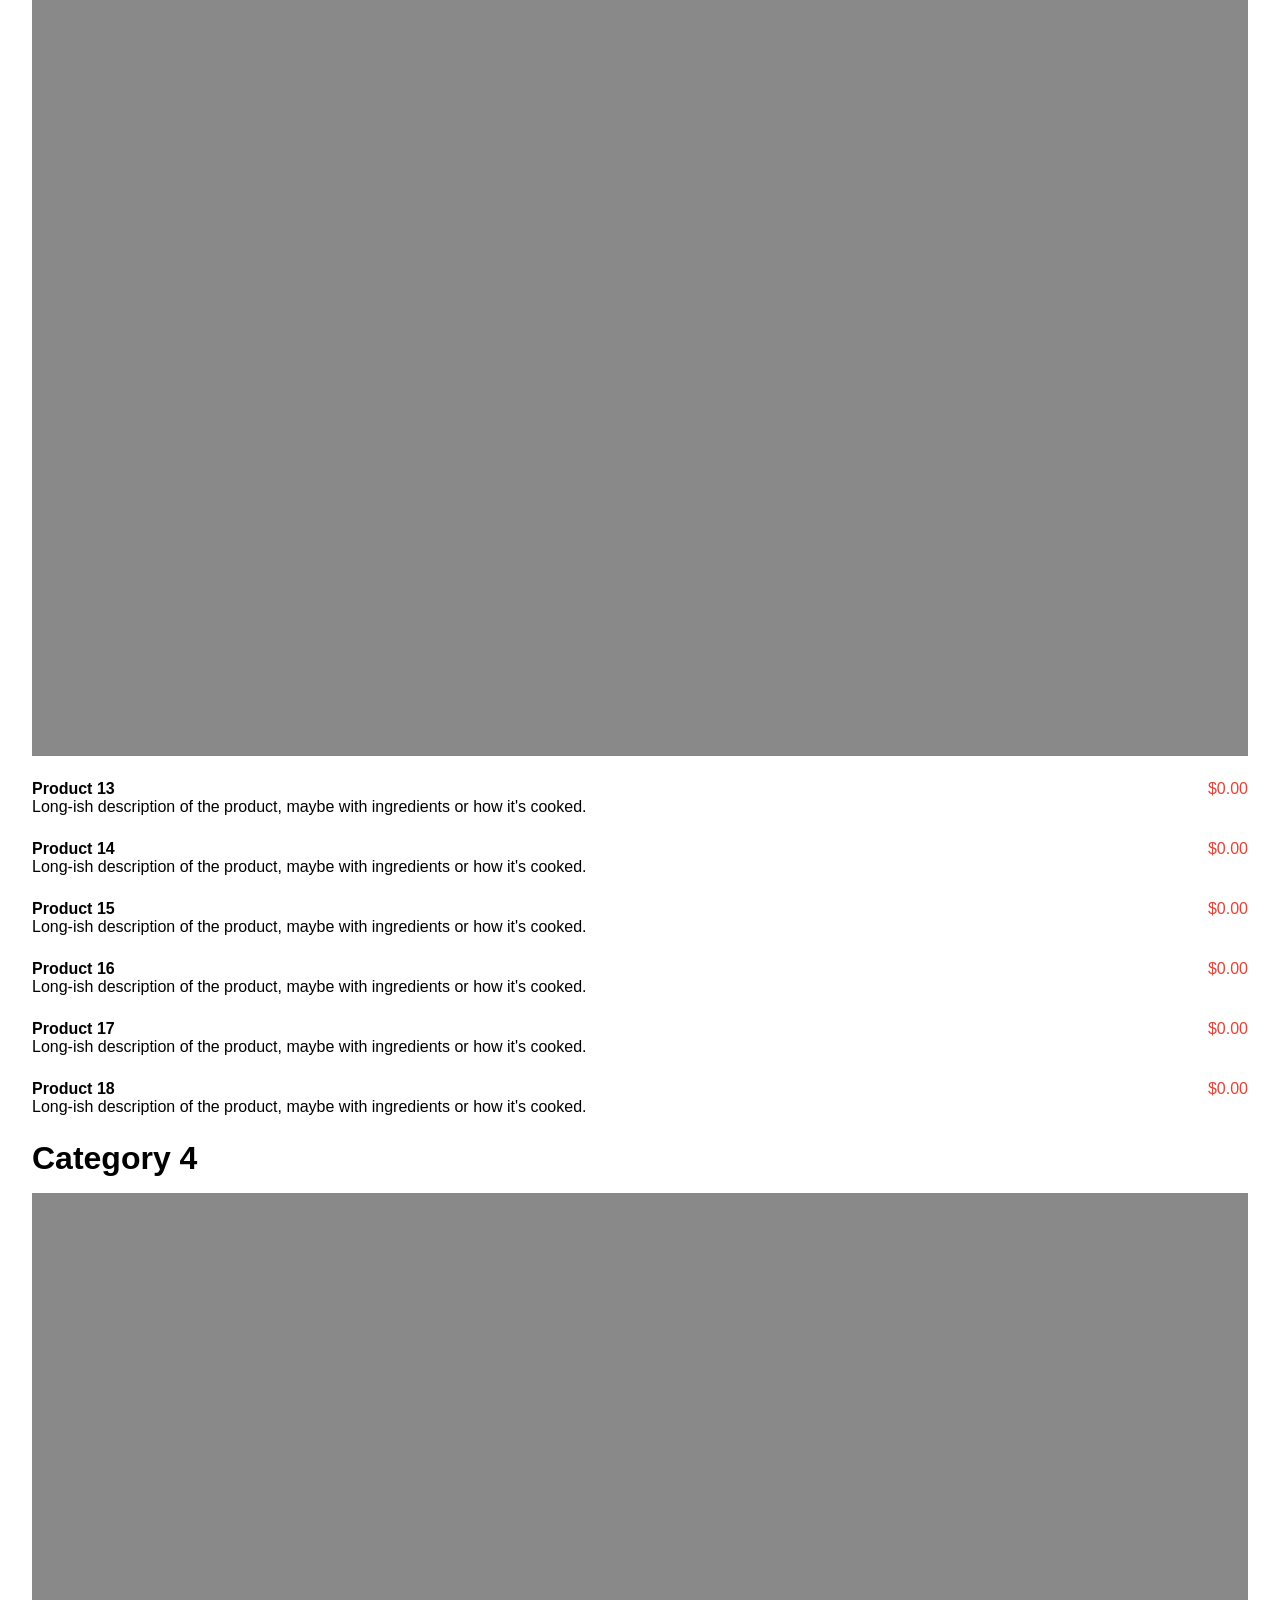
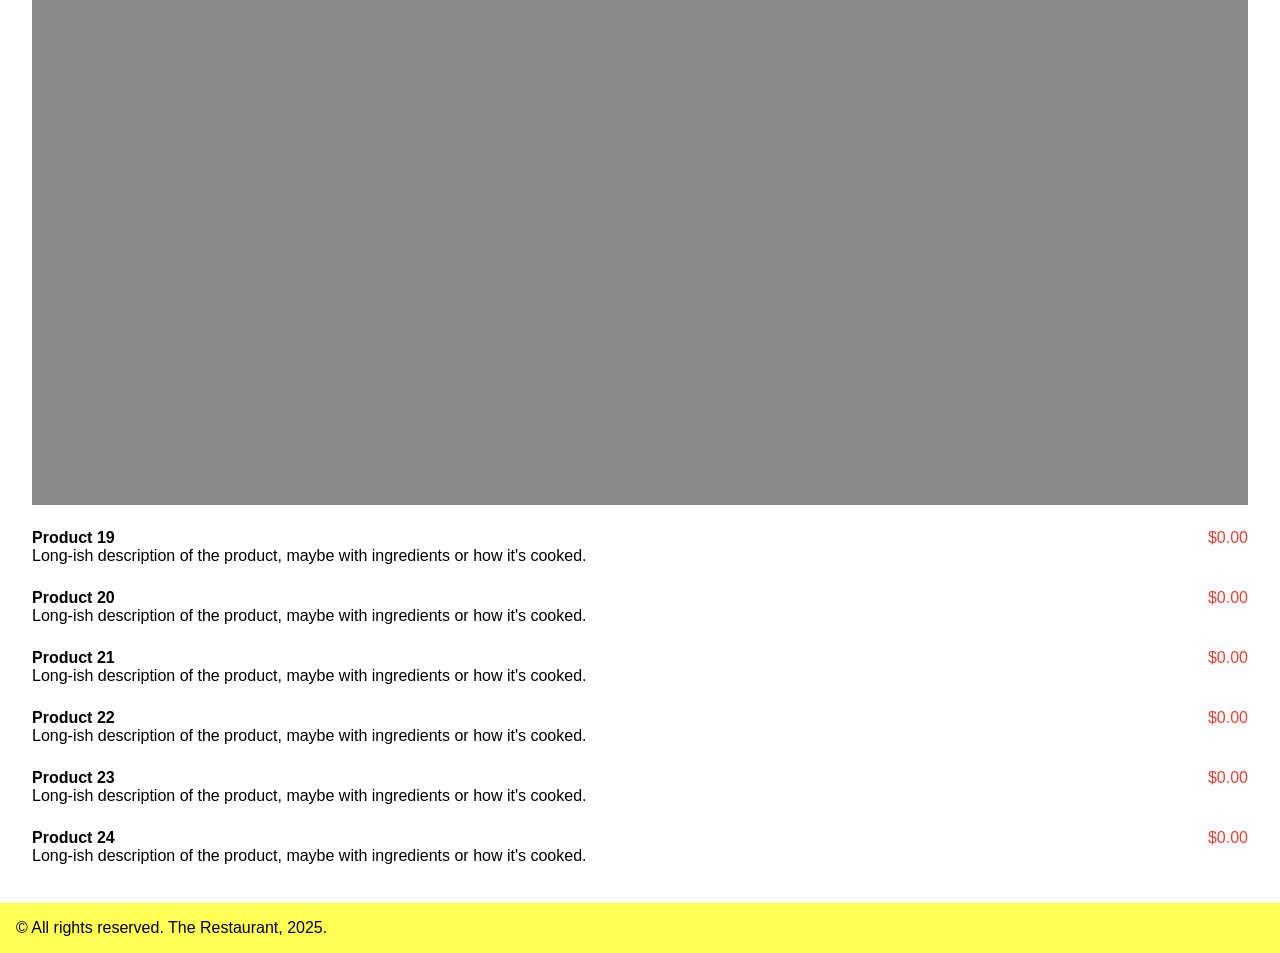
<file: grc338/website-mobile-first/menu.html>
<!doctype html>  
    <html lang="en">  
        <head>  
            <meta charset="UTF-8">  
            <meta name="viewport" content="width=device-width, initial-scale=1">  
            <meta http-equiv="Cache-Control" content="no-cache, no-store, must-revalidate" />  
            <meta http-equiv="Pragma" content="no-cache" />  
            <meta http-equiv="Expires" content="0" />  
            <link rel="stylesheet" type="text/css" href="style.css" />
            <title>The Restaurant | Menu</title>  
        </head>   

        <body>  
        <div class="container">
           
          <header>
             <h1><a href="index.html"><img src="logo.svg" alt=""></a></h1>
             <nav>
                <ul>
                    <li><a href="about.html">About</a></li>
                    <li><a href="menu.html">Menu</a></li>
                    <li><a href="contact.html">Contact</a></li>
                </ul>
          </nav>
          </header>
          <main class="menu">
        <h2>Menu</h2> 
          <h3>Category 1</h3>
             <figure><img src="placeholder.jpg" alt=""></figure>

<ul>
    <li>
        <h4>Product 1</h4>
        <p class="description">Long-ish description of the product, maybe with ingredients or how it's cooked.</p>
        <p class="price">$0.00</p>
    </li>

    <li>
        <h4>Product 2</h4>
        <p class="description">Long-ish description of the product, maybe with ingredients or how it's cooked.</p>
        <p class="price">$0.00</p>
    </li>

    <li>
        <h4>Product 3</h4>
        <p class="description">Long-ish description of the product, maybe with ingredients or how it's cooked.</p>
        <p class="price">$0.00</p>
    </li>

    <li>
        <h4>Product 4</h4>
        <p class="description">Long-ish description of the product, maybe with ingredients or how it's cooked.</p>
        <p class="price">$0.00</p>
    </li>

    <li>
        <h4>Product 5</h4>
        <p class="description">Long-ish description of the product, maybe with ingredients or how it's cooked.</p>
        <p class="price">$0.00</p>
    </li>

    <li>
        <h4>Product 6</h4>
        <p class="description">Long-ish description of the product, maybe with ingredients or how it's cooked.</p>
        <p class="price">$0.00</p>
    </li>
</ul>

<h3>Category 2</h3>

<figure><img src="placeholder.jpg" alt=""></figure>

<ul>
    <li>
        <h4>Product 7</h4>
        <p class="description">Long-ish description of the product, maybe with ingredients or how it's cooked.</p>
        <p class="price">$0.00</p>
    </li>

    <li>
        <h4>Product 8</h4>
        <p class="description">Long-ish description of the product, maybe with ingredients or how it's cooked.</p>
        <p class="price">$0.00</p>
    </li>

    <li>
        <h4>Product 9</h4>
        <p class="description">Long-ish description of the product, maybe with ingredients or how it's cooked.</p>
        <p class="price">$0.00</p>
    </li>

    <li>
        <h4>Product 10</h4>
        <p class="description">Long-ish description of the product, maybe with ingredients or how it's cooked.</p>
        <p class="price">$0.00</p>
    </li>

    <li>
        <h4>Product 11</h4>
        <p class="description">Long-ish description of the product, maybe with ingredients or how it's cooked.</p>
        <p class="price">$0.00</p>
    </li>

    <li>
        <h4>Product 12</h4>
        <p class="description">Long-ish description of the product, maybe with ingredients or how it's cooked.</p>
        <p class="price">$0.00</p>
    </li>
</ul>

<h3>Category 3</h3>

<figure><img src="placeholder.jpg" alt=""></figure>

<ul>
    <li>
        <h4>Product 13</h4>
        <p class="description">Long-ish description of the product, maybe with ingredients or how it's cooked.</p>
        <p class="price">$0.00</p>
    </li>

    <li>
        <h4>Product 14</h4>
        <p class="description">Long-ish description of the product, maybe with ingredients or how it's cooked.</p>
        <p class="price">$0.00</p>
    </li>

    <li>
        <h4>Product 15</h4>
        <p class="description">Long-ish description of the product, maybe with ingredients or how it's cooked.</p>
        <p class="price">$0.00</p>
    </li>

    <li>
        <h4>Product 16</h4>
        <p class="description">Long-ish description of the product, maybe with ingredients or how it's cooked.</p>
        <p class="price">$0.00</p>
    </li>

    <li>
        <h4>Product 17</h4>
        <p class="description">Long-ish description of the product, maybe with ingredients or how it's cooked.</p>
        <p class="price">$0.00</p>
    </li>

    <li>
        <h4>Product 18</h4>
        <p class="description">Long-ish description of the product, maybe with ingredients or how it's cooked.</p>
        <p class="price">$0.00</p>
    </li>
</ul>

<h3>Category 4</h3>

<figure><img src="placeholder.jpg" alt=""></figure>

    <ul>
    <li>
        <h4>Product 19</h4>
        <p class="description">Long-ish description of the product, maybe with ingredients or how it's cooked.</p>
        <p class="price">$0.00</p>
    </li>

    <li>
        <h4>Product 20</h4>
        <p class="description">Long-ish description of the product, maybe with ingredients or how it's cooked.</p>
        <p class="price">$0.00</p>
    </li>

    <li>
        <h4>Product 21</h4>
        <p class="description">Long-ish description of the product, maybe with ingredients or how it's cooked.</p>
        <p class="price">$0.00</p>
    </li>

    <li>
        <h4>Product 22</h4>
        <p class="description">Long-ish description of the product, maybe with ingredients or how it's cooked.</p>
        <p class="price">$0.00</p>
    </li>

    <li>
        <h4>Product 23</h4>
        <p class="description">Long-ish description of the product, maybe with ingredients or how it's cooked.</p>
        <p class="price">$0.00</p>
    </li>

    <li>
        <h4>Product 24</h4>
        <p class="description">Long-ish description of the product, maybe with ingredients or how it's cooked.</p>
        <p class="price">$0.00</p>
    </li>
    </ul>
    </main>
         
      <footer>
             <p>© All rights reserved. The Restaurant, 2025.</p>
          </footer> 
         </div>
              
        </body>  
    </html>
</file>
<file: grc338/restaurantmenucss/style.css>
/*CSS DOCUMENT*/
html, body, div, span, applet, object, iframe,
h1, h2, h3, h4, h5, h6, p, blockquote, pre,
a, abbr, acronym, address, big, cite, code,
del, dfn, em, img, ins, kbd, q, s, samp,
small, strike, strong, sub, sup, tt, var,
b, u, i, center,
dl, dt, dd, ol, ul, li,
fieldset, form, label, legend,
table, caption, tbody, tfoot, thead, tr, th, td,
article, aside, canvas, details, embed, 
figure, figcaption, footer, header, hgroup, 
menu, nav, output, ruby, section, summary,
time, mark, audio, video {
	margin: 0;
	padding: 0;
	border: 0;
	font-size: 100%;
	font: inherit;
	vertical-align: baseline;
}
/* HTML5 display-role reset for older browsers */
article, aside, details, figcaption, figure, 
footer, header, hgroup, menu, nav, section {
	display: block;
}
body {

	background-color: rgb(250, 250, 250); /* Not totally white. */
	color: rgb(51, 51, 51);  /* Not totally black. */
	line-height: 140%; 	/* A little extra leading. */
	font-family: sans-serif;
}

h1 {
	background-color: rgb(153, 153, 156);
	color: rgb(250, 250, 250); /* Same as body background. */
	font-size: 2em;
	padding: 1em 0.5em 1em; /* You want three values. */
	font-weight: bold;
	text-transform: uppercase;
}


h2 {
	background-color: rgb(153, 153, 156);
	color: rgb(250, 250, 250);
	font-size: 1.5em;
	padding: 0em 0.7em 0.5em;
	font-family: serif;
	font-weight: bold;
}

h3 { 
	margin: 3em 1em 1em; /*Three values again. You got the idea.*/
	padding-top: 0.5em;
	font-size: 1em;
	color: rgb(159, 59, 49);
	font-weight: bold;
	text-transform: uppercase;
	letter-spacing: 0.1em; /*Just an extra tracking for bold uppercase letters. Try 0.1em */
	border-top: 2px solid rgb(159, 59, 49);
}

h4 {
	font-weight: bold;
}

p.description {
	font-style: italic;
}

p.price {
	color: rgb(160, 63, 53);
}

ul {
	padding:0em;
}

li { 
    padding: 0em;
	margin: 0em 1em 1em;
	list-style-type: none;
}
</file>
<file: grc338/website-content-hierarchy/style.css>
/*CSS DOCUMENT*/
html, body, div, applet, object, iframe, h1, h2, h3, h4, h5, h6, p, blockquote, pre, a, abbr, acronym, address, big, cite, code, del, dfn, em, img, ins, kbd, q, s, samp, small, strike, strong, sub, sup, tt, var, b, u, i, center, dl, dt, dd, ol, ul, li, fieldset, form, label, legend, table, caption, tbody, tfoot, thead, tr, th, td, article, aside, canvas, details, embed, figure, figcaption, footer, header, hgroup, menu, nav, output, ruby, section, summary, time, mark, audio, video {margin: 0; padding: 0; border: 0; font-size: 100%; font: inherit;} 

img {
    width: 100%; 
    max-width: 30em;
	display: block;
}
body{
    background-color: rgb(20, 30, 200);
}
div.container{
    max-width: 60em;
    margin: auto;
    background-color: rgb(250,250,250);
}
nav ul li{
    display: inline;
}
h1{
    width: 10em;
}
h2{
    size: 10em;
}
h3{
    size: 5em;
}
figure{
    max-width: 30em;
    margin: auto;
}
header,footer{
    background-color: rgb(238,141,52);
    color: rgb(250, 250, 250);
}

footer{
    margin-top: 2em;
    font-size: 1em;
    color: rgb(237, 237, 237);
    padding: 1em 1em 1em;
}
p{
    padding:1em;
}

/*Please don’t change this CSS stylesheet for the content hierarchy assginment */
</file>
<file: grc338/website-mobile-first/style.css>
/*CSS DOCUMENT*/

html, body, div, applet, object, iframe, h1, h2, h3, h4, h5, h6, p, blockquote, pre, a, abbr, acronym, address, big, cite, code, del, dfn, em, img, ins, kbd, q, s, samp, small, strike, strong, sub, sup, tt, var, b, u, i, center, dl, dt, dd, ol, ul, li, fieldset, form, label, legend, table, caption, tbody, tfoot, thead, tr, th, td, article, aside, canvas, details, embed, figure, figcaption, footer, header, hgroup, menu, nav, output, ruby, section, summary, time, mark, audio, video {margin: 0; padding: 0; border: 0; font-size: 100%; font: inherit;} /*My edited version of the Eric Meyer’s reset tool. You may want to include this in all of your future CSS files. */


div.home-container { 
	background: url(home-background.jpg) center center fixed;
	background-size: cover;
	position: relative;
	min-height: 100vh;
}

div.container { 
	position: relative;
	min-height: 100vh;
}

/* >>> IMPORTANT: you have to change the wrap of the content of your home page (index) in a div with a class home-container to make it work. If you used a div with the class container on your home, you’ll only need to change the name of the class. And you need a div with the class container and all the other pages.  */


main { 
	padding: 2rem 2rem 4rem;
	}

img {
    width: 100%; /*Please leave this line.*/
     display: block;
}

header {
	display: grid;
	grid-template-columns: 1fr 1fr;
	background: rgb(203,203,203);
	padding: 1rem 1rem;
	}

h1 {
	width: 15em;
	}

h2, h3, h4 {
		font-weight: bold;
	}

h2 {
	font-size: 3em;
	margin: 1rem 0rem 2rem;
	}
	
h3 {
	font-size: 2em;
	margin: 1rem 0rem 1rem;
}
body{
	font-family: sans-serif;
}


a {
	text-decoration: none;
	}

nav ul  {
	text-align: right;
	}
	
ul li 	{
	list-style-type: none;
}

figure {
	margin-bottom: 1rem;
}

main.menu ul {
		margin: 1rem 0;
}	

main.menu ul li {
		margin: 1.5rem 0rem 1.5rem;
		display: grid;
		grid-template-columns: auto auto;
		grid-template-rows: auto auto;
}	
main.menu h4 {
  grid-column: 1;
  grid-row: 1;
}
p {
	margin: 1rem 1rem 1.5rem;
	}
	
p.description {
	grid-column: 1 / 3;
	grid-row: 2;
	margin: 0;
	}
	
p.price {
	grid-row: 1;
	grid-column: 2;
	color: rgb(234,64,52);
	text-align: right;
	margin: 0;
	}
	
nav ul li {
	text-transform: uppercase;
	font-weight: bold;
	margin-bottom: 1.5rem;
	}
	
nav ul li a {
	color: rgb(255,255,84);
	background-color: rgb(0,0,124);
	padding: 0.4rem 0.5rem 0.4rem;
	}
	

p.slogan {
	font-size: 4em;
	font-family: serif;
	font-style: italic;
	margin: 1rem 1rem 2rem;
	color: rgb(250,250,250);	
	}
	
footer {
  position: absolute;
  bottom: 0;
  width: 100%;
  height: auto; 
  box-sizing: border-box;
  padding: 1rem 1rem;
  background: rgb(255,255,84);
}

address {
	color: rgb(250,151,65);
	}
address p {
	margin: 0;
	}

footer p {
	margin: 0;
}
</file>
<file: grc338/website-responsive/style.css>
/*CSS DOCUMENT*/

html, body, div, applet, object, iframe, h1, h2, h3, h4, h5, h6, p, blockquote, pre, a, abbr, acronym, address, big, cite, code, del, dfn, em, img, ins, kbd, q, s, samp, small, strike, strong, sub, sup, tt, var, b, u, i, center, dl, dt, dd, ol, ul, li, fieldset, form, label, legend, table, caption, tbody, tfoot, thead, tr, th, td, article, aside, canvas, details, embed, figure, figcaption, footer, header, hgroup, menu, nav, output, ruby, section, summary, time, mark, audio, video {margin: 0; padding: 0; border: 0; font-size: 100%; font: inherit;} /*My edited version of the Eric Meyer’s reset tool. You may want to include this in all of your future CSS files. */

div.home-container { 
	background: url(home-background.jpg) center center fixed;
	background-size: cover;
	position: relative;
	min-height: 100vh;
}

div.container { 
	position: relative;
	min-height: 100vh;
	background-color: rgb(250,250,250);
}

/* >>> IMPORTANT: you have to change the wrap of the content of your home page (index) in a div with a class home-container to make it work. If you used a div with the class container on your home, you’ll only need to change the name of the class. And you need a div with the class container and all the other pages.  */


main { 
	padding: 2rem 2rem 4rem;
	}

img {
    width: 100%; /*Please leave this line.*/
     display: block;
}

header {
	display: grid;
	grid-template-columns: 1fr 1fr;
	background: rgb(203,203,203);
	padding: 1rem 1rem;
	}

h1 {
	width: 15em;
	}

h2, h3, h4 {
		font-weight: bold;
	}

h2 {
	font-size: 3em;
	margin: 1rem 0rem 2rem;
	}
	
h3 {
	font-size: 2em;
	margin: 1rem 0rem 1rem;
}
body{
	font-family: sans-serif;
}


a {
	text-decoration: none;
	}

nav ul  {
	text-align: right;
	}
	
ul li 	{
	list-style-type: none;
}

figure {
	margin-bottom: 1rem;
}

main.menu ul {
		margin: 1rem 0;
}	

main.menu ul li {
		margin: 1.5rem 0rem 1.5rem;
		display: grid;
		grid-template-columns: auto auto;
		grid-template-rows: auto auto;
}	
main.menu h4 {
  grid-column: 1;
  grid-row: 1;
}
p {
	margin: 1rem 1rem 1.5rem;
	}
	
p.description {
	grid-column: 1 / 3;
	grid-row: 2;
	margin: 0;
	}
	
p.price {
	grid-row: 1;
	grid-column: 2;
	color: rgb(234,64,52);
	text-align: right;
	margin: 0;
	}
	
nav ul li {
	text-transform: uppercase;
	font-weight: bold;
	font-size: 2em;
	margin-bottom: 1.5rem;
	}
	
nav ul li a {
	color: rgb(255,255,84);
	background-color: rgb(0,0,124);
	padding: 0.75rem 1rem 0.75rem;
	}
	

p.slogan {
	font-size: 4em;
	font-family: serif;
	font-style: italic;
	margin: 1rem 1rem 2rem;
	color: rgb(250,250,250);	
	}
	
footer {
  position: absolute;
  bottom: 0;
  width: 100%;
  height: auto; 
  box-sizing: border-box;
  padding: 1rem 1rem;
  background: rgb(255,255,84);
}
article {
	background-color: rgb(117,251,253);
	max-width: 40em;
	margin:auto;
}
nav ul li.selected a{ 
	background-color: rgb(239,142,52);
	color: rgb(250,250,250);
}

address {
	color: rgb(250,151,65);
	}
address p {
	margin: 0;
	}

footer p {
	margin: 0;
}
@media screen and (min-width:60em)
{
	nav ul{
        display: grid;
        grid-template-columns: repeat(3,1fr);
		text-align: center;
        gap: 1rem;

    }
	body{
    background-color: rgb(233,51,35);
	}
	div.container{
		margin:auto;
		max-width: 80em;
	}

	
	main.menu ul{
		display: grid;
		grid-template-columns: repeat(2,1fr);
		column-gap: 3rem;
	}
	
}
</file>
